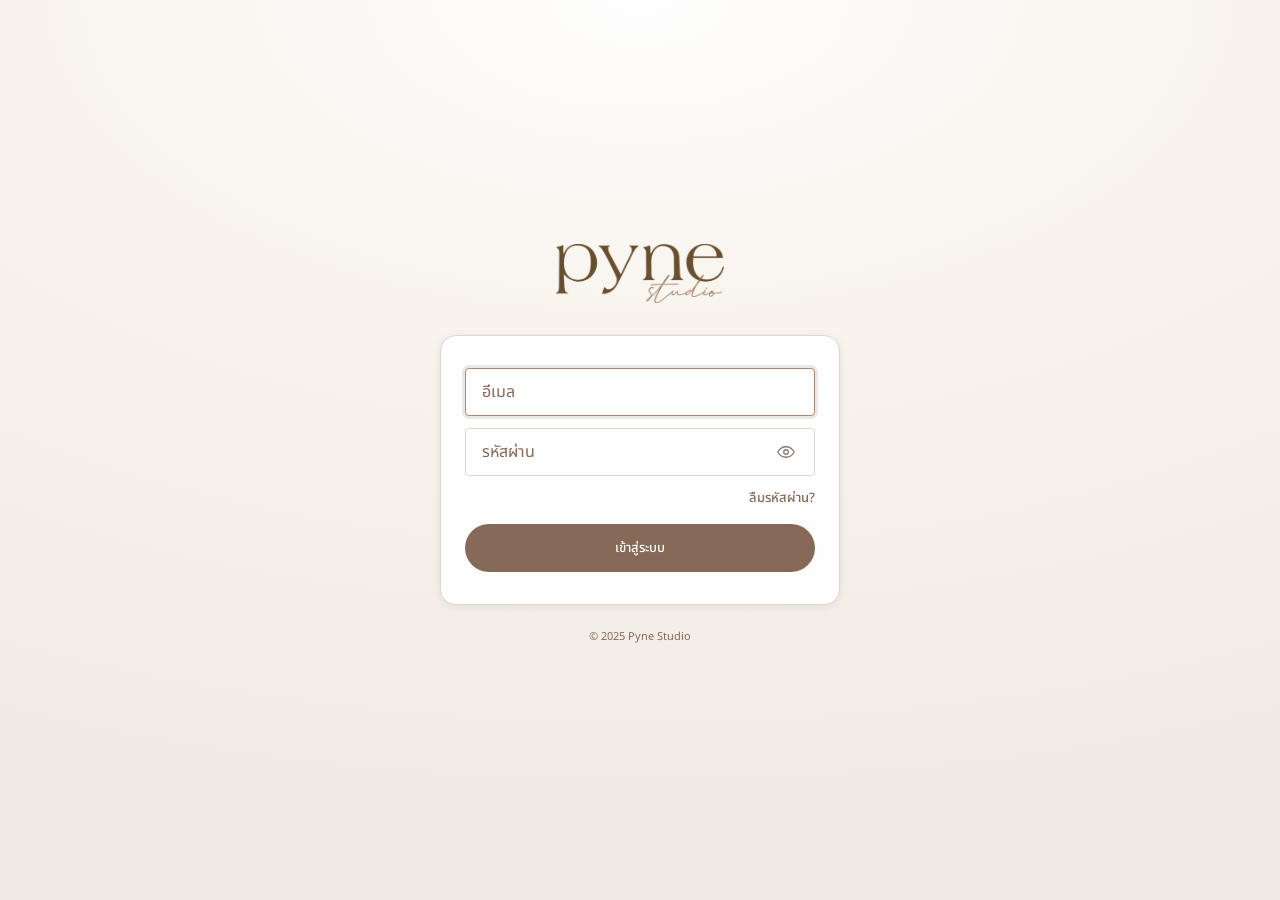
<file: index.html>
<!doctype html>
<html lang="en">
<head>
<meta charset="utf-8">
<meta name="viewport" content="width=device-width, initial-scale=1, maximum-scale=1, viewport-fit=cover">
<title>Pyne Studio CRM</title>
<link rel="preconnect" href="https://fonts.googleapis.com">
<link rel="preconnect" href="https://fonts.gstatic.com" crossorigin>
<link href="https://fonts.googleapis.com/css2?family=Noto+Sans:wght@400;500;600&family=Noto+Sans+Thai:wght@400;500;600&display=swap" rel="stylesheet">
<link rel="stylesheet" href="css/style.css?v=20260808au">
</head>
<body>

<!-- ===================== LOGIN ===================== -->
<div class="login-screen" id="loginScreen">
  <div class="login-inner">
    <div class="login-logo">
      <img src="assets/pyne-logo.png" alt="Pyne Studio">
    </div>
    <form class="login-card" id="loginForm" novalidate>
      <div class="login-field">
        <input type="email" id="loginUsername" class="login-input" placeholder="อีเมล" autocomplete="username" required>
      </div>
      <div class="login-field">
        <input type="password" id="loginPassword" class="login-input" placeholder="รหัสผ่าน" autocomplete="current-password" required>
        <button type="button" class="login-eye" id="loginTogglePw" aria-label="แสดงรหัสผ่าน">
          <svg viewBox="0 0 24 24" fill="none" stroke="currentColor" stroke-width="1.8" stroke-linecap="round" stroke-linejoin="round"><path d="M1 12s4-7 11-7 11 7 11 7-4 7-11 7-11-7-11-7z"/><circle cx="12" cy="12" r="3"/></svg>
        </button>
      </div>
      <div class="login-forgot">
        <button type="button" class="login-forgot-link" id="loginForgot">ลืมรหัสผ่าน?</button>
      </div>
      <p class="login-error" id="loginError" hidden>ใส่อีเมลกับรหัสผ่านก่อนนะ</p>
      <button type="submit" class="login-submit">เข้าสู่ระบบ</button>
    </form>
    <p class="login-copyright">© 2025 Pyne Studio</p>
  </div>
</div>

<!-- ===================== RESET PASSWORD MODAL ===================== -->
<div class="reset-overlay" id="resetOverlay" hidden>
  <form class="reset-card" id="resetForm" novalidate>
    <button type="button" class="reset-close" id="resetClose" aria-label="ปิด">
      <svg viewBox="0 0 24 24" fill="none" stroke="currentColor" stroke-width="2" stroke-linecap="round" stroke-linejoin="round"><line x1="18" y1="6" x2="6" y2="18"/><line x1="6" y1="6" x2="18" y2="18"/></svg>
    </button>
    <h2 class="reset-title">ตั้งรหัสผ่านใหม่</h2>
    <p class="reset-sub">ใส่รหัสผ่านเดิม แล้วตั้งรหัสใหม่</p>

    <div class="login-field">
      <input type="password" id="resetOldPw" class="login-input" placeholder="รหัสผ่านปัจจุบัน" autocomplete="current-password">
      <button type="button" class="login-eye" data-reset-toggle="resetOldPw" aria-label="แสดงรหัสผ่าน">
        <svg viewBox="0 0 24 24" fill="none" stroke="currentColor" stroke-width="1.8" stroke-linecap="round" stroke-linejoin="round"><path d="M1 12s4-7 11-7 11 7 11 7-4 7-11 7-11-7-11-7z"/><circle cx="12" cy="12" r="3"/></svg>
      </button>
    </div>
    <div class="login-field">
      <input type="password" id="resetPw" class="login-input" placeholder="รหัสผ่านใหม่" autocomplete="new-password">
      <button type="button" class="login-eye" data-reset-toggle="resetPw" aria-label="แสดงรหัสผ่าน">
        <svg viewBox="0 0 24 24" fill="none" stroke="currentColor" stroke-width="1.8" stroke-linecap="round" stroke-linejoin="round"><path d="M1 12s4-7 11-7 11 7 11 7-4 7-11 7-11-7-11-7z"/><circle cx="12" cy="12" r="3"/></svg>
      </button>
    </div>
    <div class="login-field">
      <input type="password" id="resetPwConfirm" class="login-input" placeholder="ยืนยันรหัสผ่านใหม่" autocomplete="new-password">
      <button type="button" class="login-eye" data-reset-toggle="resetPwConfirm" aria-label="แสดงรหัสผ่าน">
        <svg viewBox="0 0 24 24" fill="none" stroke="currentColor" stroke-width="1.8" stroke-linecap="round" stroke-linejoin="round"><path d="M1 12s4-7 11-7 11 7 11 7-4 7-11 7-11-7-11-7z"/><circle cx="12" cy="12" r="3"/></svg>
      </button>
    </div>
    <p class="login-error" id="resetError" hidden>รหัสผ่านใหม่ไม่ตรงกัน</p>

    <button type="submit" class="login-submit">บันทึกรหัสใหม่</button>
    <button type="button" class="reset-back" id="resetBack">
      <svg viewBox="0 0 24 24" fill="none" stroke="currentColor" stroke-width="1.8" stroke-linecap="round" stroke-linejoin="round"><line x1="19" y1="12" x2="5" y2="12"/><polyline points="12 19 5 12 12 5"/></svg>
      <span>กลับไปเข้าสู่ระบบ</span>
    </button>
  </form>
</div>

<!-- ===================== APP DIALOG ===================== -->
<div class="app-dialog-overlay" id="appDialogOverlay" hidden>
  <form class="app-dialog" id="appDialog" novalidate>
    <div class="app-dialog-head">
      <h2 class="app-dialog-title" id="appDialogTitle">แจ้งเตือน</h2>
      <button type="button" class="app-dialog-close" id="appDialogClose" aria-label="ปิด">×</button>
    </div>
    <div class="app-dialog-body" id="appDialogBody"></div>
    <label class="app-dialog-field" id="appDialogField" hidden>
      <span class="app-dialog-label" id="appDialogInputLabel"></span>
      <textarea class="input textarea app-dialog-input" id="appDialogInput"></textarea>
    </label>
    <p class="login-error app-dialog-error" id="appDialogError" hidden></p>
    <div class="app-dialog-actions">
      <button type="button" class="btn btn-outline" id="appDialogCancel">ยกเลิก</button>
      <button type="submit" class="btn btn-primary" id="appDialogOk">ตกลง</button>
    </div>
  </form>
</div>

<div class="app-shell">

  <!-- ===================== SIDEBAR (desktop) ===================== -->
  <aside class="sidebar" id="sidebar">
    <div class="sidebar-logo">
      <img src="assets/pyne-logo.png" alt="Pyne Studio" class="logo-img">
    </div>
    <nav class="sidebar-nav">
      <a href="#" class="sidebar-nav-item active" data-nav="home" aria-label="ลูกค้า" title="ลูกค้า">
        <svg class="nav-icon" viewBox="0 0 24 24" fill="none" stroke="currentColor" stroke-width="1.8"><path d="M17 20v-2a4 4 0 0 0-4-4H7a4 4 0 0 0-4 4v2"/><circle cx="10" cy="6" r="4"/><path d="M23 20v-2a4 4 0 0 0-3-3.87"/><path d="M16 3.13a4 4 0 0 1 0 7.75"/></svg>
        <span>ลูกค้า</span>
      </a>
    </nav>
    <div class="sidebar-footer">
      <div class="user-menu" id="userMenu">
        <button class="sidebar-user" id="userMenuTrigger" type="button" aria-haspopup="true" aria-expanded="false">
          <span class="sidebar-user-avatar">P</span>
          <span class="sidebar-user-meta">
            <span class="sidebar-user-name">Pyne Studio</span>
            <span class="sidebar-user-role">Admin</span>
          </span>
          <svg class="sidebar-user-chevron" viewBox="0 0 24 24" fill="none" stroke="currentColor" stroke-width="2" stroke-linecap="round" stroke-linejoin="round"><polyline points="6 9 12 15 18 9"/></svg>
        </button>
        <div class="user-menu-popover" id="userMenuPopover" hidden>
          <button class="user-menu-item" type="button" data-action="reset">
            <svg viewBox="0 0 24 24" fill="none" stroke="currentColor" stroke-width="1.8" stroke-linecap="round" stroke-linejoin="round"><path d="M23 4v6h-6"/><path d="M20.49 15a9 9 0 1 1-2.12-9.36L23 10"/></svg>
            <span>เปลี่ยนรหัสผ่าน</span>
          </button>
          <button class="user-menu-item user-menu-item-danger" type="button" data-action="logout">
            <svg viewBox="0 0 24 24" fill="none" stroke="currentColor" stroke-width="1.8" stroke-linecap="round" stroke-linejoin="round"><path d="M9 21H5a2 2 0 0 1-2-2V5a2 2 0 0 1 2-2h4"/><polyline points="16 17 21 12 16 7"/><line x1="21" y1="12" x2="9" y2="12"/></svg>
            <span>ออกจากระบบ</span>
          </button>
        </div>
      </div>
    </div>
  </aside>

  <div class="main-area">

    <!-- ===================== MOBILE TOPBAR (hamburger dropdown) ===================== -->
    <header class="mobile-topbar">
      <div class="mobile-logo">
        <img src="assets/pyne-logo.png" alt="Pyne Studio" class="logo-img">
      </div>
      <button class="hamburger-btn" id="hamburgerBtn" aria-label="เปิดเมนู" aria-expanded="false">
        <svg viewBox="0 0 24 24" fill="none" stroke="currentColor" stroke-width="2" stroke-linecap="round"><line x1="3" y1="6" x2="21" y2="6"/><line x1="3" y1="12" x2="21" y2="12"/><line x1="3" y1="18" x2="21" y2="18"/></svg>
      </button>
      <nav class="mobile-dropdown" id="mobileDropdown" hidden>
        <div class="mobile-menu-head">
          <span class="mobile-menu-title">Menu</span>
          <button class="mobile-menu-close" id="mobileMenuClose" type="button" aria-label="ปิดเมนู">×</button>
        </div>
        <a href="#" class="mobile-dropdown-item active" data-nav="home">ลูกค้า</a>

        <div class="mobile-menu-account">
          <div class="mobile-account-user">
            <span class="sidebar-user-avatar">P</span>
            <span class="sidebar-user-meta">
              <span class="sidebar-user-name">Pyne Studio</span>
              <span class="sidebar-user-role">Admin</span>
            </span>
          </div>
          <button class="mobile-account-item" type="button" data-account-action="reset">
            <svg viewBox="0 0 24 24" fill="none" stroke="currentColor" stroke-width="1.8" stroke-linecap="round" stroke-linejoin="round"><path d="M23 4v6h-6"/><path d="M20.49 15a9 9 0 1 1-2.12-9.36L23 10"/></svg>
            <span>เปลี่ยนรหัสผ่าน</span>
          </button>
          <button class="mobile-account-item mobile-account-item-danger" type="button" data-account-action="logout">
            <svg viewBox="0 0 24 24" fill="none" stroke="currentColor" stroke-width="1.8" stroke-linecap="round" stroke-linejoin="round"><path d="M9 21H5a2 2 0 0 1-2-2V5a2 2 0 0 1 2-2h4"/><polyline points="16 17 21 12 16 7"/><line x1="21" y1="12" x2="9" y2="12"/></svg>
            <span>ออกจากระบบ</span>
          </button>
        </div>
      </nav>
      <div class="mobile-menu-overlay" id="mobileMenuOverlay" hidden></div>
    </header>

    <div id="app">

      <!-- ===================== 2. HOME / CUSTOMERS ===================== -->
      <section class="screen" id="screen-home">
        <header class="page-header">
          <div>
            <h1 class="page-title">ลูกค้า</h1>
            <p class="page-subtitle">ดูและค้นหาลูกค้า</p>
          </div>
          <button type="button" class="btn btn-outline page-header-back" id="homeSearchBackBtn" hidden>
            <svg viewBox="0 0 24 24" fill="none" stroke="currentColor" stroke-width="1.8" stroke-linecap="round" stroke-linejoin="round" aria-hidden="true"><path d="m15 18-6-6 6-6"/></svg>
            <span>กลับ</span>
          </button>
        </header>

        <div class="customers-page">
          <!-- Step 1: เริ่มบริการ — ลูกค้าใหม่หรือลูกค้าเก่า (ตามสเปก Flow การรับลูกค้า) -->
          <div id="homeStartChoice">
            <p class="choose-lead">เริ่มบริการ — ลูกค้าใหม่ หรือลูกค้าเก่า?</p>
            <div class="service-choices">
              <button class="service-card" id="chooseNewCustomerBtn" type="button">
                <span class="service-card-icon">
                  <svg viewBox="0 0 24 24" fill="none" stroke="currentColor" stroke-width="1.8" stroke-linecap="round" stroke-linejoin="round"><path d="M16 21v-2a4 4 0 0 0-4-4H6a4 4 0 0 0-4 4v2"/><circle cx="9" cy="7" r="4"/><line x1="19" y1="8" x2="19" y2="14"/><line x1="16" y1="11" x2="22" y2="11"/></svg>
                </span>
                <span class="service-card-text">
                  <span class="service-card-title">ลูกค้าใหม่</span>
                  <span class="service-card-sub">เปิดโปรไฟล์ใหม่</span>
                </span>
                <span class="service-card-arrow">›</span>
              </button>
              <button class="service-card" id="chooseOldCustomerBtn" type="button">
                <span class="service-card-icon">
                  <svg viewBox="0 0 24 24" fill="none" stroke="currentColor" stroke-width="1.8" stroke-linecap="round" stroke-linejoin="round"><circle cx="11" cy="11" r="7"/><line x1="21" y1="21" x2="16.65" y2="16.65"/></svg>
                </span>
                <span class="service-card-text">
                  <span class="service-card-title">ลูกค้าเก่า</span>
                  <span class="service-card-sub">ค้นหาจากเบอร์ใน Zerva</span>
                </span>
                <span class="service-card-arrow">›</span>
              </button>
            </div>
          </div>

          <!-- Step 2 (returning customer): search by phone -->
          <div id="homeSearchPanel" hidden>
            <div class="toolbar-row home-search-toolbar">
              <div class="search-bar-wrap">
                <svg class="search-icon" viewBox="0 0 24 24" fill="none" stroke="currentColor" stroke-width="2"><circle cx="11" cy="11" r="7"/><line x1="21" y1="21" x2="16.65" y2="16.65"/></svg>
                <input type="text" id="searchInput" class="input search-input" placeholder="ค้นหาจากเบอร์ เช่น 081...">
              </div>
            </div>

            <div class="customers-summary" id="customersSummary"></div>

            <div class="customers-table-card">
              <div class="table-scroll">
                <table class="customers-table">
                  <thead>
                    <tr>
                      <th>ลูกค้า</th>
                      <th>เบอร์</th>
                      <th>Line</th>
                      <th>ครั้งล่าสุด</th>
                      <th>จำนวนครั้ง</th>
                      <th class="th-actions">เมนู</th>
                    </tr>
                  </thead>
                  <tbody id="customersTableBody"></tbody>
                </table>
              </div>
              <div id="customersEmptyState" class="empty-hint" hidden></div>
            </div>
            <div id="customersCardList" class="customers-card-list" hidden></div>
          </div>
        </div>
      </section>

  <!-- ===================== 3. NEW CUSTOMER — Step 2 (ลูกค้าใหม่) ===================== -->
  <section class="screen" id="screen-newCustomer">
    <header class="topbar">
      <h2 class="topbar-title">ลูกค้าใหม่</h2>
      <div class="topbar-actions">
        <button type="button" class="btn btn-outline topbar-back-btn" id="newCustomerBackBtn">
          <svg viewBox="0 0 24 24" fill="none" stroke="currentColor" stroke-width="1.8" stroke-linecap="round" stroke-linejoin="round" aria-hidden="true"><path d="m15 18-6-6 6-6"/></svg>
          <span>กลับ</span>
        </button>
      </div>
    </header>
    <div class="page-pad" id="newCustomerBody"></div>
  </section>

  <!-- ===================== 4. CUSTOMER PROFILE ===================== -->
  <section class="screen" id="screen-customerProfile">
    <header class="topbar topbar--profile">
      <div class="topbar-profile-inner">
        <h2 class="topbar-title">โปรไฟล์ลูกค้า</h2>
        <div class="cp-topbar-actions">
          <button type="button" class="btn btn-outline cp-back-btn" id="customerProfileBackBtn">
            <svg viewBox="0 0 24 24" fill="none" stroke="currentColor" stroke-width="1.8" stroke-linecap="round" stroke-linejoin="round" aria-hidden="true"><path d="m15 18-6-6 6-6"/></svg>
            <span>กลับ</span>
          </button>
          <button type="button" class="btn btn-primary cp-add-visit" id="addVisitBtn">
            <svg viewBox="0 0 24 24" fill="none" stroke="currentColor" stroke-width="1.8" stroke-linecap="round" stroke-linejoin="round" aria-hidden="true"><path d="M12 5v14M5 12h14"/></svg>
            <span>เพิ่มคิวใหม่</span>
          </button>
        </div>
      </div>
    </header>
    <div class="page-pad cp-page">
      <div class="cp-hero" id="profileCard"></div>
      <div class="cp-stats" id="profileStats" hidden></div>
      <div class="cp-panel" id="skinProfileCard"></div>
      <div class="cp-history-head">
        <h3 class="cp-section-title">ประวัติบริการ</h3>
        <span class="cp-history-count" id="historyCount"></span>
      </div>
      <div id="historyList" class="cp-history-list"></div>
    </div>
  </section>

  <!-- ===================== 4b. VISIT DETAIL (อ่านอย่างเดียว แก้ไขไม่ได้) ===================== -->
  <section class="screen" id="screen-visitDetail">
    <header class="topbar">
      <h2 class="topbar-title">รายละเอียดคิว</h2>
      <div class="topbar-actions">
        <button type="button" class="btn btn-outline visit-export-topbar-btn" id="visitExportPdfBtn" hidden>
          <svg viewBox="0 0 24 24" fill="none" stroke="currentColor" stroke-width="1.8" stroke-linecap="round" stroke-linejoin="round" aria-hidden="true"><path d="M14 2H6a2 2 0 0 0-2 2v16a2 2 0 0 0 2 2h12a2 2 0 0 0 2-2V8z"/><polyline points="14 2 14 8 20 8"/></svg>
          <span>ใบยินยอม PDF</span>
        </button>
        <button type="button" class="btn btn-outline topbar-back-btn" data-back="customerProfile">
          <svg viewBox="0 0 24 24" fill="none" stroke="currentColor" stroke-width="1.8" stroke-linecap="round" stroke-linejoin="round" aria-hidden="true"><path d="m15 18-6-6 6-6"/></svg>
          <span>กลับ</span>
        </button>
      </div>
    </header>
    <div class="page-pad" id="visitDetailBody"></div>
  </section>

  <!-- ===================== 4c. CREATE VISIT — Step 3 (ทุกคิวต้องสร้าง Visit ใหม่ก่อนเปิดฟอร์ม) ===================== -->
  <section class="screen" id="screen-createVisit">
    <header class="topbar">
      <h2 class="topbar-title">เปิดคิวใหม่</h2>
      <div class="topbar-actions">
        <button type="button" class="btn btn-outline topbar-back-btn" id="createVisitBackBtn">
          <svg viewBox="0 0 24 24" fill="none" stroke="currentColor" stroke-width="1.8" stroke-linecap="round" stroke-linejoin="round" aria-hidden="true"><path d="m15 18-6-6 6-6"/></svg>
          <span>กลับ</span>
        </button>
      </div>
    </header>
    <div class="page-pad">
      <div class="box-quiet" id="cvProfileBox"></div>

      <label class="field-label">รหัสจอง Zerva <span class="required-star">*</span></label>
      <input type="text" id="cvZervaId" class="input" placeholder="เช่น ZB100123" autocomplete="off">

      <label class="field-label">วันที่บริการ</label>
      <input type="date" id="cvDate" class="input">

      <label class="field-label">เวลานัด <span class="required-star">*</span></label>
      <div class="time-slot-row" id="cvSlotGroup">
        <button type="button" class="btn btn-outline time-slot-btn" data-time-slot="10:30">10:30</button>
        <button type="button" class="btn btn-outline time-slot-btn" data-time-slot="13:30">13:30</button>
        <button type="button" class="btn btn-outline time-slot-btn" data-time-slot="16:00">16:00</button>
        <button type="button" class="btn btn-outline time-slot-btn" data-time-slot="18:30">18:30</button>
        <button type="button" class="btn btn-outline time-slot-btn" id="cvCustomSlotBtn">กำหนดเอง</button>
      </div>
      <input type="time" id="cvCustomTime" class="input" hidden>

      <button class="btn btn-primary btn-block mt-16" id="cvContinueBtn">ต่อไป</button>
    </div>
  </section>

  <!-- ===================== 5. เลือกฟอร์ม Consultation — Step 4 (glass modal) ===================== -->
  <div class="modal-overlay" id="serviceTypeModal" hidden>
    <div class="glass-modal" role="dialog" aria-modal="true" aria-labelledby="serviceTypeModalTitle">
      <button class="glass-modal-close" id="serviceTypeCloseBtn" type="button" aria-label="ปิด">×</button>
      <h2 class="glass-modal-title" id="serviceTypeModalTitle">เลือกฟอร์ม</h2>
      <p class="glass-modal-sub">เลือกฟอร์มให้ตรงกับเคสลูกค้า</p>
      <div class="service-choices">
        <button class="service-card" id="chooseForm1Btn">
          <span class="service-card-icon">
            <svg viewBox="0 0 24 24" fill="none" stroke="currentColor" stroke-width="1.8" stroke-linecap="round" stroke-linejoin="round"><path d="M12 20h9"/><path d="M16.5 3.5a2.12 2.12 0 0 1 3 3L7 19l-4 1 1-4Z"/></svg>
          </span>
          <span class="service-card-text">
            <span class="service-card-title">ฟอร์ม 1 — สักคิ้วครั้งแรก</span>
            <span class="service-card-sub">ยังไม่มีงานคิ้วเก่าที่กระทบดีไซน์</span>
          </span>
          <span class="service-card-arrow">›</span>
        </button>
        <button class="service-card" id="chooseForm2Btn">
          <span class="service-card-icon">
            <svg viewBox="0 0 24 24" fill="none" stroke="currentColor" stroke-width="1.8" stroke-linecap="round" stroke-linejoin="round"><path d="M12 20h9"/><path d="M16.5 3.5a2.12 2.12 0 0 1 3 3L7 19l-4 1 1-4Z"/></svg>
          </span>
          <span class="service-card-text">
            <span class="service-card-title">ฟอร์ม 2 — ปิดงานเก่า</span>
            <span class="service-card-sub">มีสี/ทรงเก่าที่กระทบดีไซน์ (ไม่ใช่งาน pyne)</span>
          </span>
          <span class="service-card-arrow">›</span>
        </button>
        <button class="service-card" id="chooseForm3Btn">
          <span class="service-card-icon">
            <svg viewBox="0 0 24 24" fill="none" stroke="currentColor" stroke-width="1.8" stroke-linecap="round" stroke-linejoin="round"><path d="m19 11-8-8-8.6 8.6a2 2 0 0 0 0 2.8l5.2 5.2c.8.8 2 .8 2.8 0L19 11Z"/><path d="m5 2 5 5"/><path d="M2 13h15"/><path d="M22 20a2 2 0 1 1-4 0c0-1.6 1.7-2.4 2-4 .3 1.6 2 2.4 2 4Z"/></svg>
          </span>
          <span class="service-card-text">
            <span class="service-card-title">ฟอร์ม 3 — เติมสี</span>
            <span class="service-card-sub">ลูกค้าเก่า pyne มาเติมสี/ตามนัด</span>
          </span>
          <span class="service-card-arrow">›</span>
        </button>
      </div>
    </div>
  </div>

  <!-- ===================== 6. FORM 1 — สักคิ้วครั้งแรก ===================== -->
  <section class="screen screen--form" id="screen-form1">
    <header class="topbar">
      <h2 class="topbar-title">ฟอร์ม 1 — สักคิ้วครั้งแรก</h2>
      <div class="topbar-actions">
        <button type="button" class="cancel-link" id="form1CancelBtn">
          <svg viewBox="0 0 24 24" fill="none" stroke="currentColor" stroke-width="2" stroke-linecap="round"><circle cx="12" cy="12" r="9"/><path d="m15 9-6 6M9 9l6 6"/></svg>
          ยกเลิก
        </button>
        <button type="button" class="draft-save-btn" id="form1DraftBtn"><svg viewBox="0 0 24 24" fill="none" stroke="currentColor" stroke-width="1.8" stroke-linecap="round" stroke-linejoin="round" aria-hidden="true"><path d="M19 21H5a2 2 0 0 1-2-2V5a2 2 0 0 1 2-2h11l5 5v11a2 2 0 0 1-2 2z"/><polyline points="17 21 17 13 7 13 7 21"/><polyline points="7 3 7 8 15 8"/></svg><span>บันทึกร่าง</span></button>
      </div>
    </header>
    <div class="form-chrome" id="form1Chrome"></div>
    <div class="page-pad" id="form1Body"></div>
    <footer class="footer-actions footer-actions--wizard">
      <div class="footer-wizard-meta" id="form1StepMeta">ขั้นที่ 1 จาก 5</div>
      <div class="footer-wizard-btns">
        <button class="btn btn-outline" id="form1PrevBtn" type="button" hidden><svg viewBox="0 0 24 24" fill="none" stroke="currentColor" stroke-width="1.8" stroke-linecap="round" stroke-linejoin="round" aria-hidden="true"><path d="m15 18-6-6 6-6"/></svg><span>กลับ</span></button>
        <button class="btn btn-primary" id="form1NextBtn" type="button"><svg viewBox="0 0 24 24" fill="none" stroke="currentColor" stroke-width="1.8" stroke-linecap="round" stroke-linejoin="round" aria-hidden="true"><path d="m9 18 6-6-6-6"/></svg><span>ถัดไป</span></button>
      </div>
    </footer>
  </section>

  <!-- ===================== 7. FORM 2 ===================== -->
  <section class="screen screen--form" id="screen-form2">
    <header class="topbar">
      <h2 class="topbar-title">ฟอร์ม 2 — ปิดงานเก่า</h2>
      <div class="topbar-actions">
        <button type="button" class="cancel-link" id="form2CancelBtn">
          <svg viewBox="0 0 24 24" fill="none" stroke="currentColor" stroke-width="2" stroke-linecap="round"><circle cx="12" cy="12" r="9"/><path d="m15 9-6 6M9 9l6 6"/></svg>
          ยกเลิก
        </button>
        <button type="button" class="draft-save-btn" id="form2DraftBtn"><svg viewBox="0 0 24 24" fill="none" stroke="currentColor" stroke-width="1.8" stroke-linecap="round" stroke-linejoin="round" aria-hidden="true"><path d="M19 21H5a2 2 0 0 1-2-2V5a2 2 0 0 1 2-2h11l5 5v11a2 2 0 0 1-2 2z"/><polyline points="17 21 17 13 7 13 7 21"/><polyline points="7 3 7 8 15 8"/></svg><span>บันทึกร่าง</span></button>
      </div>
    </header>
    <div class="form-chrome" id="form2Chrome"></div>
    <div class="page-pad" id="form2Body"></div>
    <footer class="footer-actions footer-actions--wizard">
      <div class="footer-wizard-meta" id="form2StepMeta">ขั้นที่ 1 จาก 5</div>
      <div class="footer-wizard-btns">
        <button class="btn btn-outline" id="form2PrevBtn" type="button" hidden><svg viewBox="0 0 24 24" fill="none" stroke="currentColor" stroke-width="1.8" stroke-linecap="round" stroke-linejoin="round" aria-hidden="true"><path d="m15 18-6-6 6-6"/></svg><span>กลับ</span></button>
        <button class="btn btn-primary" id="form2NextBtn" type="button"><svg viewBox="0 0 24 24" fill="none" stroke="currentColor" stroke-width="1.8" stroke-linecap="round" stroke-linejoin="round" aria-hidden="true"><path d="m9 18 6-6-6-6"/></svg><span>ถัดไป</span></button>
      </div>
    </footer>
  </section>

  <!-- ===================== 8. FORM 3 ===================== -->
  <section class="screen screen--form" id="screen-formTouchup">
    <header class="topbar">
      <h2 class="topbar-title">ฟอร์ม 3 — เติมสี</h2>
      <div class="topbar-actions">
        <button type="button" class="cancel-link" id="touchupCancelBtn">
          <svg viewBox="0 0 24 24" fill="none" stroke="currentColor" stroke-width="2" stroke-linecap="round"><circle cx="12" cy="12" r="9"/><path d="m15 9-6 6M9 9l6 6"/></svg>
          ยกเลิก
        </button>
        <button type="button" class="draft-save-btn" id="touchupDraftBtn"><svg viewBox="0 0 24 24" fill="none" stroke="currentColor" stroke-width="1.8" stroke-linecap="round" stroke-linejoin="round" aria-hidden="true"><path d="M19 21H5a2 2 0 0 1-2-2V5a2 2 0 0 1 2-2h11l5 5v11a2 2 0 0 1-2 2z"/><polyline points="17 21 17 13 7 13 7 21"/><polyline points="7 3 7 8 15 8"/></svg><span>บันทึกร่าง</span></button>
      </div>
    </header>
    <div class="form-chrome" id="touchupChrome"></div>
    <div class="page-pad" id="touchupBody"></div>
    <footer class="footer-actions footer-actions--wizard">
      <div class="footer-wizard-meta" id="touchupStepMeta">ขั้นที่ 1 จาก 5</div>
      <div class="footer-wizard-btns">
        <button class="btn btn-outline" id="touchupPrevBtn" type="button" hidden><svg viewBox="0 0 24 24" fill="none" stroke="currentColor" stroke-width="1.8" stroke-linecap="round" stroke-linejoin="round" aria-hidden="true"><path d="m15 18-6-6 6-6"/></svg><span>กลับ</span></button>
        <button class="btn btn-primary" id="tuNextBtn" type="button"><svg viewBox="0 0 24 24" fill="none" stroke="currentColor" stroke-width="1.8" stroke-linecap="round" stroke-linejoin="round" aria-hidden="true"><path d="m9 18 6-6-6-6"/></svg><span>ถัดไป</span></button>
      </div>
    </footer>
  </section>

  <!-- ===================== 9. POST-SERVICE NOTES ===================== -->
  <section class="screen screen--form" id="screen-techFields">
    <header class="topbar">
      <h2 class="topbar-title" id="techTitle">โน้ตหลังทำ</h2>
      <div class="topbar-actions">
        <button type="button" class="btn btn-outline topbar-back-btn" id="techBackBtn">
          <svg viewBox="0 0 24 24" fill="none" stroke="currentColor" stroke-width="1.8" stroke-linecap="round" stroke-linejoin="round" aria-hidden="true"><path d="m15 18-6-6 6-6"/></svg>
          <span>กลับ</span>
        </button>
        <button type="button" class="cancel-link" id="techCancelBtn">
          <svg viewBox="0 0 24 24" fill="none" stroke="currentColor" stroke-width="2" stroke-linecap="round"><circle cx="12" cy="12" r="9"/><path d="m15 9-6 6M9 9l6 6"/></svg>
          ยกเลิก
        </button>
        <button type="button" class="draft-save-btn" id="tuSaveDraftBtn"><svg viewBox="0 0 24 24" fill="none" stroke="currentColor" stroke-width="1.8" stroke-linecap="round" stroke-linejoin="round" aria-hidden="true"><path d="M19 21H5a2 2 0 0 1-2-2V5a2 2 0 0 1 2-2h11l5 5v11a2 2 0 0 1-2 2z"/><polyline points="17 21 17 13 7 13 7 21"/><polyline points="7 3 7 8 15 8"/></svg><span>บันทึกร่าง</span></button>
      </div>
    </header>
    <div class="form-chrome" id="techChrome"></div>
    <div class="page-pad" id="techBody"></div>
    <footer class="footer-actions">
      <button class="btn btn-primary btn-block" id="tuSaveCloseBtn" type="button"><svg viewBox="0 0 24 24" fill="none" stroke="currentColor" stroke-width="1.8" stroke-linecap="round" stroke-linejoin="round" aria-hidden="true"><path d="m5 13 4 4L19 7"/></svg><span>บันทึกและปิดคิว</span></button>
    </footer>
  </section>

  <!-- ===================== 9. CONFIRMATION ===================== -->
  <section class="screen" id="screen-confirmation">
    <div class="confirm-wrap">
      <div class="confirm-check">✓</div>
      <h2>บันทึกสำเร็จ</h2>
      <p class="muted" id="confirmSummary"></p>
      <button class="btn btn-outline btn-block" id="exportPdfBtn"><svg viewBox="0 0 24 24" fill="none" stroke="currentColor" stroke-width="1.8" stroke-linecap="round" stroke-linejoin="round" aria-hidden="true"><path d="M14 2H6a2 2 0 0 0-2 2v16a2 2 0 0 0 2 2h12a2 2 0 0 0 2-2V8z"/><polyline points="14 2 14 8 20 8"/></svg><span>ส่งออกใบยินยอม (PDF)</span></button>
      <button class="btn btn-primary btn-block mt-12" id="backHomeBtn"><svg viewBox="0 0 24 24" fill="none" stroke="currentColor" stroke-width="1.8" stroke-linecap="round" stroke-linejoin="round" aria-hidden="true"><path d="m3 11 9-8 9 8"/><path d="M5 10v10h14V10"/></svg><span>กลับหน้าแรก</span></button>
    </div>
  </section>

    </div>
  </div>
</div>

<!-- ===================== HISTORY REFERENCE SHEET (read-only, stays on form) ===================== -->
<div class="history-sheet-overlay" id="historySheetOverlay" hidden>
  <div class="history-sheet" role="dialog" aria-modal="true" aria-labelledby="historySheetTitle">
    <div class="history-sheet-head">
      <h2 class="history-sheet-title" id="historySheetTitle">ข้อมูลเก่า</h2>
      <button type="button" class="app-dialog-close" id="historySheetClose" aria-label="ปิด">×</button>
    </div>
    <div class="history-sheet-body" id="historySheetBody"></div>
  </div>
</div>

<!-- ===================== DEV-ONLY: บังคับ reset กลับไปใช้ seed data เริ่มต้นของ mockData.js =====================
     เปิด index.html?seedDemo=1 แล้วรีเฟรชได้เลย ไม่ต้องเปิด console — ไฟล์นี้อยู่แค่ index.html ฝั่ง local
     ไม่ถูก compile เข้า gas/ ทางไหนเลย ไม่กระทบ production
     (ข้อมูลตัวอย่างจริงอยู่ใน js/data/mockData.js เพื่อให้ schema ตรงกับแอปเสมอ ไม่ต้องดูแลซ้ำสองที่)
     ===================================================================================================== -->
<script>
(function () {
  if (new URLSearchParams(location.search).get("seedDemo") !== "1") return;
  localStorage.removeItem("pyneCrmMockDB_v1");
})();
</script>


<script>
// If ES modules fail/hang, reveal login instead of staying on logo forever
window.setTimeout(function () {
  var screen = document.getElementById("loginScreen");
  var form = document.getElementById("loginForm");
  if (!screen || screen.hidden) return;
  if (form && form.hidden) form.hidden = false;
}, 2000);
</script>

<script type="module" src="js/main.js?v=20260808au"></script>
</body>
</html>
</file>
<file: css/style.css>
/* =====================================================================
   DESIGN TOKENS — PYNE CRM DEV STYLE GUIDE
   Typography override (product decision): Noto Sans + Noto Sans Thai
   (loopless / ไม่มีหัว) for consistent EN/TH across OS.
   Fonts loaded via <link> in index.html / gas/Index.html (weights 400–600).
   ===================================================================== */

:root {
  /* ---- Color — core ---- */
  --ivory: #F8F3EC;
  --paper-sand: #F0ECE4;
  --white: #FEFEFE;
  --greige: #E8E3DB;
  --soft-bronze: #BD9C8A;
  --pyne-gold: #A58672;
  --deep-bronze: #866957;
  --espresso: #5E4737;
  --espresso-ink: #261F1C;
  --soft-charcoal: #3A322D;
  --muted-taupe: #8A7D70;
  --hairline: #DFD8CE;

  /* ---- Color — semantic ---- */
  --success-bg: #EAEFE6; --success-text: #5F7052;
  --warning-bg: #FBF0E4; --warning-text: #96591F;
  --error-bg:   #FDECEA; --error-text:   #C4302A;
  --info-bg:    #EAF0F5; --info-text:    #4A6884;
  --row-selected: #F3E9E1;

  /* ---- Role aliases ---- */
  --bg-page: var(--ivory);
  --bg-alt: var(--paper-sand);
  --bg-white: var(--white);
  --border: var(--hairline);
  --ink: var(--espresso-ink);
  --heading: var(--soft-charcoal);
  /* Deep Bronze คือสีเดียวใน guide ที่ตาราง Contrast รับรองว่าใช้เป็น text ได้ (4.6:1) นอกจาก Ink
     กับ Error-text — Muted Taupe เป็น "icons, badges & dividers only, never text under 18px" */
  --text-secondary: var(--deep-bronze);
  --disabled-bg: var(--greige);
  /* ปุ่ม disabled ให้คง Taupe ตาม Component States ที่ระบุไว้ตรงๆ ว่า "bg Greige / text Taupe" */
  --disabled-text: var(--muted-taupe);
  --destructive: var(--error-text);

  /* ---- Type scale (never weight > 600) ---- */
  --fs-display: 28px; --lh-display: 34px; --fw-display: 500;
  --fs-h1: 22px; --lh-h1: 28px; --fw-h1: 600;
  --fs-h2: 16px; --lh-h2: 22px; --fw-h2: 600;
  --fs-h3: 13px; --lh-h3: 18px; --fw-h3: 500;
  --fs-body: 13px; --lh-body: 20px; --fw-body: 400;
  --fs-body-sm: 12px; --lh-body-sm: 18px; --fw-body-sm: 400;
  --fs-caption: 11px; --lh-caption: 16px; --fw-caption: 400;
  --fs-label: 11px; --lh-label: 14px; --fw-label: 500; --tr-label: .06em;
  --fs-button: 13px; --lh-button: 16px; --fw-button: 500;

  /* ---- Spacing (4px base) ---- */
  --sp-4: 4px; --sp-8: 8px; --sp-12: 12px; --sp-16: 16px;
  --sp-24: 24px; --sp-32: 32px; --sp-48: 48px; --sp-64: 64px;

  /* ---- Radius & elevation ---- */
  --radius-sm: 4px;
  --radius-md: 8px;
  --radius-lg: 16px;
  --radius-pill: 999px;
  --shadow: 0 2px 8px rgba(38, 31, 28, .08);
  --focus-ring: 0 0 0 3px rgba(165, 134, 114, .18);
  --overlay: rgba(38, 31, 28, .36);
  --overlay-soft: rgba(38, 31, 28, .30);

  /* ---- Font — Noto Sans Thai (ไม่มีหัว) + Noto Sans ---- */
  --font-ui: "Noto Sans Thai", "Noto Sans", sans-serif;

  --sidebar-w: 250px;
  --mobile-topbar-h: 72px;
  /* ระยะขอบจอมือถือ/iPad — ใช้ค่าเดียวทั้ง header + เนื้อหา */
  --shell-pad-x: 24px;
  --shell-pad-y: 16px;
}

* { box-sizing: border-box; -webkit-tap-highlight-color: transparent; }

html, body {
  margin: 0; padding: 0; height: 100%; width: 100%;
  font-family: var(--font-ui);
  background: var(--bg-page);
  color: var(--ink);
  font-size: var(--fs-body);
  line-height: var(--lh-body);
  font-weight: var(--fw-body);
  -webkit-font-smoothing: antialiased;
  overflow-x: hidden;
}

button, input, select, textarea {
  font-family: inherit;
}

/* เบราว์เซอร์ตั้ง <b>/<strong> เป็น 700 มาให้ — style guide จำกัด weight ไว้ที่ 400–600 เท่านั้น */
b, strong { font-weight: 600; }

/* ---- Spacing / layout helpers (prefer classes over inline styles) ---- */
.mt-4  { margin-top: var(--sp-4)  !important; }
.mt-8  { margin-top: var(--sp-8)  !important; }
.mt-12 { margin-top: var(--sp-12) !important; }
.mt-16 { margin-top: var(--sp-16) !important; }
.ml-8  { margin-left: var(--sp-8) !important; }
.text-center { text-align: center; }
.row-actions { display: flex; gap: var(--sp-12); margin-top: var(--sp-12); }
.row-actions .btn { flex: 1; }
.icon-btn--flush { padding-left: 0; }
.draft-badge--inline { margin: 0 0 0 var(--sp-8); }

/* ---- Typography utilities (scale from style guide) ---- */
.type-display { font-size: var(--fs-display); line-height: var(--lh-display); font-weight: var(--fw-display); color: var(--heading); }
.type-h1 { font-size: var(--fs-h1); line-height: var(--lh-h1); font-weight: var(--fw-h1); color: var(--heading); }
.type-h2 { font-size: var(--fs-h2); line-height: var(--lh-h2); font-weight: var(--fw-h2); color: var(--heading); }
.type-h3 { font-size: var(--fs-h3); line-height: var(--lh-h3); font-weight: var(--fw-h3); color: var(--heading); }
.type-body { font-size: var(--fs-body); line-height: var(--lh-body); font-weight: var(--fw-body); color: var(--ink); }
.type-body-sm { font-size: var(--fs-body-sm); line-height: var(--lh-body-sm); font-weight: var(--fw-body-sm); color: var(--ink); }
.type-caption { font-size: var(--fs-caption); line-height: var(--lh-caption); font-weight: var(--fw-caption); color: var(--text-secondary); }
.type-label {
  font-size: var(--fs-label); line-height: var(--lh-label); font-weight: var(--fw-label);
  letter-spacing: var(--tr-label); text-transform: uppercase; color: var(--deep-bronze);
}

#app { min-height: 100%; width: 100%; background: var(--bg-page); position: relative; }

/* จอกว้าง (แท็บเล็ตแนวนอน/เดสก์ท็อป): ใช้ความกว้างอ่านสบาย — ไม่บีบเหลือ 640px */
@media (min-width: 1024px) {
  .topbar { top: 0; padding-left: var(--sp-32); padding-right: var(--sp-32); }
  .page-pad { max-width: min(880px, 100%); margin: 0 auto; width: 100%; }
  .page-pad.center-col { max-width: 520px; }
}

/* จอแคบ: topbar ของหน้าย่อยต้องอยู่ใต้ mobile topbar ที่ sticky ค้างอยู่บนสุดแล้ว ไม่งั้นซ้อนทับกัน */
@media (max-width: 1023px) {
  .topbar { top: var(--mobile-topbar-h); }
}

.screen { display: none; min-height: 100vh; flex-direction: column; }
.screen.active { display: flex; }

/* ===================== App shell: sidebar (desktop) + mobile topbar/hamburger ===================== */
.app-shell { display: flex; width: 100%; min-width: 0; min-height: 100dvh; background: var(--bg-page); }

/* โลโก้ข้อความ (fallback ถ้าไม่มีรูป) — ใช้ Noto ตาม UI type scale */
.logo-pyne {
  font-family: inherit;
  font-style: normal; font-weight: 600; font-size: 26px; color: var(--espresso);
  display: block; line-height: 1;
}
.logo-studio {
  font-family: inherit;
  font-size: 16px; font-weight: 500; color: var(--deep-bronze);
  display: block; margin-top: var(--sp-4); margin-left: var(--sp-4);
}
.logo-img { display: block; width: 100%; height: auto; object-fit: contain; }

.sidebar {
  width: var(--sidebar-w); flex: 0 0 var(--sidebar-w);
  background: var(--bg-white); border-right: 1px solid var(--border);
  display: flex; flex-direction: column; padding: var(--sp-24) var(--sp-16);
  position: sticky; top: 0; height: 100vh;
}
.sidebar-logo {
  margin: calc(var(--sp-4) * -1) calc(var(--sp-16) * -1) var(--sp-16); padding: var(--sp-16) var(--sp-12);
  text-align: center;
}
.sidebar-logo .logo-pyne { font-size: 54px; line-height: .85; }
.sidebar-logo .logo-studio {
  font-size: 24px; display: block; margin: -8px 0 0 auto; width: fit-content;
  margin-right: 14%;
}
.sidebar-logo .logo-img { max-width: 150px; margin: 0 auto; }
.sidebar-nav { display: flex; flex-direction: column; gap: var(--sp-4); flex: 1; }
.sidebar-nav-item {
  display: flex; align-items: center; gap: var(--sp-12); padding: var(--sp-12) var(--sp-16);
  border-radius: var(--radius-md); color: var(--ink); text-decoration: none;
  min-height: 48px; font-size: var(--fs-body); font-weight: 600;
  transition: background .15s, color .15s, transform .15s;
}
.sidebar-nav-item:hover { background: var(--bg-alt); transform: translateX(2px); }
.sidebar-nav-item.active { background: var(--deep-bronze); color: var(--white); }
.sidebar-nav-item .nav-icon { width: 19px; height: 19px; flex-shrink: 0; }
.sidebar-footer { border-top: 1px solid var(--border); padding-top: var(--sp-12); margin-top: var(--sp-12); }
.sidebar-copyright { font-size: var(--fs-caption); line-height: var(--lh-caption); color: var(--text-secondary); padding: var(--sp-8) var(--sp-16) 0; }
.user-menu { position: relative; }
.sidebar-user {
  display: flex; align-items: center; gap: var(--sp-8); padding: var(--sp-8); width: 100%;
  border: none; background: transparent; text-align: left; font: inherit;
  border-radius: var(--radius-md); cursor: pointer; transition: background .15s;
}
.sidebar-user:hover { background: var(--bg-alt); }
.user-menu.is-open .sidebar-user { background: var(--bg-alt); }
.user-menu.is-open .sidebar-user-chevron { transform: rotate(180deg); }
.sidebar-user-chevron { transition: transform .18s ease; }

.user-menu-popover {
  position: absolute; left: 0; right: 0; bottom: calc(100% + var(--sp-8));
  background: var(--bg-white); border: 1px solid var(--border);
  border-radius: var(--radius-lg); box-shadow: var(--shadow);
  padding: var(--sp-8); z-index: 60;
  transform-origin: bottom center; animation: userMenuIn .16s ease;
}
@keyframes userMenuIn {
  from { opacity: 0; transform: translateY(6px) scale(.98); }
  to   { opacity: 1; transform: translateY(0) scale(1); }
}
.user-menu-item {
  display: flex; align-items: center; gap: var(--sp-8); width: 100%;
  padding: var(--sp-8) var(--sp-12); border: none; background: transparent; cursor: pointer;
  border-radius: var(--radius-md); font: inherit; font-size: var(--fs-body-sm); line-height: var(--lh-body-sm); color: var(--ink);
  text-align: left; transition: background .12s;
}
.user-menu-item:hover { background: var(--bg-alt); }
.user-menu-item svg { width: 17px; height: 17px; flex: 0 0 auto; color: var(--muted-taupe); }
.user-menu-item-danger { color: var(--error-text); }
.user-menu-item-danger svg { color: var(--error-text); }
.user-menu-item-danger:hover { background: var(--error-bg); }
.sidebar-user-avatar {
  flex: 0 0 36px; width: 36px; height: 36px; border-radius: 50%;
  display: flex; align-items: center; justify-content: center;
  background: var(--deep-bronze); color: var(--white); font-weight: 600; font-size: var(--fs-h3);
}
.sidebar-user-meta { flex: 1; min-width: 0; display: flex; flex-direction: column; line-height: 1.25; }
.sidebar-user-name { font-size: var(--fs-body-sm); font-weight: 600; color: var(--ink); white-space: nowrap; overflow: hidden; text-overflow: ellipsis; }
.sidebar-user-role { font-size: var(--fs-caption); line-height: var(--lh-caption); color: var(--text-secondary); }
.sidebar-user-chevron { width: 16px; height: 16px; color: var(--muted-taupe); flex: 0 0 auto; }

.main-area { flex: 1 1 auto; min-width: 0; width: 0; display: flex; flex-direction: column; }

.mobile-topbar {
  display: none; align-items: center; justify-content: space-between; gap: var(--sp-16);
  min-height: var(--mobile-topbar-h);
  height: auto;
  padding: var(--shell-pad-y) var(--shell-pad-x);
  padding-left: max(var(--shell-pad-x), env(safe-area-inset-left, 0px));
  padding-right: max(var(--shell-pad-x), env(safe-area-inset-right, 0px));
  padding-top: max(var(--shell-pad-y), env(safe-area-inset-top, 0px));
  background: var(--bg-white);
  border-bottom: 1px solid var(--border); box-shadow: var(--shadow); position: sticky; top: 0; z-index: 50;
  box-sizing: border-box;
}
.mobile-logo {
  display: flex; align-items: center; gap: var(--sp-8); min-width: 0;
  padding: 0; margin: 0; line-height: 0;
}
.mobile-logo .logo-pyne { font-size: 21px; }
.mobile-logo .logo-studio { font-size: 14px; }
.mobile-logo .logo-img {
  width: auto; height: 34px; display: block;
  object-fit: contain; object-position: left center;
}
.hamburger-btn {
  flex: 0 0 auto;
  width: 44px; height: 44px;
  background: var(--bg-alt); border: 1px solid var(--border); border-radius: 12px; color: var(--deep-bronze);
  padding: 0; margin: 0;
  cursor: pointer; display: flex; align-items: center; justify-content: center;
}
.hamburger-btn svg { width: 22px; height: 22px; }
.mobile-dropdown {
  position: fixed; inset: 0 0 0 auto; z-index: 101; margin: 0; width: min(360px, 88vw);
  background: var(--bg-white); border-left: 1px solid var(--border); border-radius: var(--radius-lg) 0 0 var(--radius-lg);
  box-shadow: var(--shadow); padding: max(var(--sp-24), env(safe-area-inset-top)) var(--sp-16) var(--sp-24);
  display: flex; flex-direction: column; gap: var(--sp-8); transform: translateX(100%);
  transition: transform .22s ease-out;
}
.mobile-dropdown[hidden] { display: none; }
.mobile-dropdown.is-open { transform: translateX(0); }
.mobile-menu-head { display: flex; align-items: center; justify-content: space-between; margin-bottom: var(--sp-12); }
.mobile-menu-title { color: var(--ink); font-size: var(--fs-h1); line-height: var(--lh-h1); font-weight: var(--fw-h1); }
.mobile-menu-close {
  width: 44px; height: 44px; border: 1px solid var(--border); border-radius: var(--radius-md);
  background: var(--bg-alt); color: var(--deep-bronze); cursor: pointer; font-size: 30px; line-height: 1;
}
.mobile-dropdown-item {
  display: block; min-height: 52px; padding: var(--sp-16); border-radius: var(--radius-md); color: var(--ink);
  text-decoration: none; font-size: var(--fs-h2); line-height: var(--lh-h2); font-weight: 600;
}
.mobile-dropdown-item.active { background: var(--deep-bronze); color: var(--white); }
.mobile-dropdown-item:not(.active):hover { background: var(--bg-alt); }
/* กล่องโปรไฟล์ท้ายเมนูมือถือ (Reset password / Log out) */
.mobile-menu-account {
  margin-top: auto; padding-top: var(--sp-16); border-top: 1px solid var(--border);
  display: flex; flex-direction: column; gap: var(--sp-8);
}
.mobile-account-user {
  display: flex; align-items: center; gap: var(--sp-12); padding: var(--sp-8) var(--sp-4) var(--sp-12);
}
.mobile-account-user .sidebar-user-avatar { flex: 0 0 42px; width: 42px; height: 42px; font-size: var(--fs-h2); }
.mobile-account-user .sidebar-user-name { font-size: var(--fs-h3); }
.mobile-account-user .sidebar-user-role { font-size: var(--fs-caption); }
.mobile-account-item {
  display: flex; align-items: center; gap: var(--sp-12); width: 100%;
  min-height: 50px; padding: var(--sp-12) var(--sp-16); border: none; background: transparent;
  border-radius: var(--radius-md); cursor: pointer; font: inherit; font-size: var(--fs-h3); font-weight: 600;
  color: var(--ink); text-align: left;
}
.mobile-account-item:hover { background: var(--bg-alt); }
.mobile-account-item svg { width: 19px; height: 19px; flex: 0 0 auto; color: var(--muted-taupe); }
.mobile-account-item-danger { color: var(--error-text); }
.mobile-account-item-danger svg { color: var(--error-text); }
.mobile-account-item-danger:hover { background: var(--error-bg); }

.mobile-menu-overlay {
  position: fixed; inset: 0; z-index: 100; background: var(--overlay);
  opacity: 0; transition: opacity .22s ease-out;
}
.mobile-menu-overlay[hidden] { display: none; }
.mobile-menu-overlay.is-visible { opacity: 1; }

/* iPad portrait and phones share a familiar, touch-friendly top navigation. */
@media (max-width: 1023px) {
  .sidebar { display: none; }
  .mobile-topbar { display: flex; }
}

/* แท็บเล็ต: ขอบรอบ header / หน้าลูกค้า เท่ากันทุกด้าน */
@media (min-width: 720px) and (max-width: 1023px) {
  :root {
    --mobile-topbar-h: 84px;
    --shell-pad-x: 32px;
    --shell-pad-y: 20px;
  }
  .mobile-logo .logo-img { height: 40px; }
  .hamburger-btn { width: 48px; height: 48px; border-radius: 14px; }
  .hamburger-btn svg { width: 24px; height: 24px; }
  .page-header {
    padding: var(--shell-pad-y) var(--shell-pad-x) var(--sp-16);
  }
  .customers-page {
    padding: var(--sp-16) var(--shell-pad-x) var(--sp-64);
  }
}

.page-pad { padding: var(--sp-16) var(--shell-pad-x) 100px; flex: 1; }
.center-col { display: flex; flex-direction: column; justify-content: center; gap: var(--sp-16); min-height: 60vh; }

/* Topbar — title ซ้าย, actions/Back ขวา (มาตรฐานทุกหน้า) */
.topbar {
  display: flex; flex-direction: row; align-items: center; justify-content: space-between; gap: var(--sp-12);
  padding: var(--sp-12) var(--shell-pad-x); background: var(--bg-white); color: var(--ink);
  position: sticky; top: 0; z-index: 10;
  border-bottom: 1px solid var(--border); box-shadow: var(--shadow);
}
.topbar-title {
  flex: 1 1 auto; min-width: 0;
  font-size: var(--fs-h1); line-height: var(--lh-h1); font-weight: var(--fw-h1); color: var(--heading); margin: 0;
}
/* Header Back — ขนาดเดียวกับ Cancel / Save draft */
.btn.topbar-back-btn,
.btn.page-header-back,
.btn.cp-back-btn,
.btn.visit-export-topbar-btn {
  flex: 0 0 auto;
  display: inline-flex;
  align-items: center;
  justify-content: center;
  gap: 8px;
  min-height: 36px;
  height: 36px;
  padding: 8px 16px;
  font-size: var(--fs-caption);
  line-height: 1.2;
  font-weight: 600;
  white-space: nowrap;
  border-radius: var(--radius-pill);
  border: 1.5px solid var(--pyne-gold);
  background: transparent;
  color: var(--deep-bronze);
  box-sizing: border-box;
  transform: none;
}
.btn.topbar-back-btn:hover:not(:disabled),
.btn.page-header-back:hover:not(:disabled),
.btn.cp-back-btn:hover:not(:disabled),
.btn.visit-export-topbar-btn:hover:not(:disabled) {
  background: var(--bg-alt);
  transform: none;
}
.btn.topbar-back-btn svg,
.btn.page-header-back svg,
.btn.cp-back-btn svg,
.btn.visit-export-topbar-btn svg {
  width: 15px;
  height: 15px;
  flex: 0 0 auto;
  display: block;
}
.btn.topbar-back-btn > span,
.btn.page-header-back > span,
.btn.cp-back-btn > span,
.btn.visit-export-topbar-btn > span { line-height: 1.2; }
.back-link {
  display: inline-flex; align-items: center; gap: var(--sp-4);
  background: none; border: none; color: var(--deep-bronze);
  font-size: var(--fs-button); line-height: var(--lh-button); font-weight: var(--fw-button); font-family: inherit;
  padding: var(--sp-8) var(--sp-8) var(--sp-8) var(--sp-4); margin-left: calc(var(--sp-8) * -1); border-radius: var(--radius-md);
  cursor: pointer; transition: background .15s, color .15s;
}
.back-link:hover { background: var(--bg-alt); color: var(--espresso); }
/* alias เผื่อยังมี markup เก่าใช้ .icon-btn อยู่ */
.icon-btn {
  background: none; border: none; color: var(--deep-bronze);
  font-size: var(--fs-button); line-height: var(--lh-button); font-weight: var(--fw-button);
  padding: var(--sp-8) var(--sp-12); cursor: pointer; font-family: inherit;
}
.step-indicator { font-size: var(--fs-body-sm); line-height: var(--lh-body-sm); color: var(--deep-bronze); }

.muted { color: var(--text-secondary); font-size: var(--fs-body-sm); }
.muted.small { font-size: var(--fs-caption); }

/* Inputs */
.input {
  width: 100%; padding: var(--sp-12) var(--sp-12); font-size: 16px; border: 1.5px solid var(--border);
  border-radius: var(--radius-sm); margin: var(--sp-4) 0 var(--sp-16); font-family: inherit; background: var(--white);
  color: var(--ink); transition: border-color .15s, box-shadow .15s;
}
.input:focus {
  outline: none; border-color: var(--pyne-gold); border-width: 1.5px;
  box-shadow: var(--focus-ring);
}
/* letter-spacing เป็นค่าเชิงตัวอักษร ไม่ใช่ระยะ layout เลยไม่ใช้ --sp-* token */
.input-lg { text-align: center; font-size: var(--fs-h1); letter-spacing: 8px; }
.textarea { min-height: 80px; resize: vertical; }
.field-label {
  display: block; font-size: var(--fs-label); line-height: var(--lh-label); font-weight: var(--fw-label);
  letter-spacing: var(--tr-label); text-transform: uppercase; color: var(--deep-bronze); margin-top: var(--sp-4);
}
select.input { -webkit-appearance: none; appearance: none; }

/* Buttons */
.btn {
  display: inline-flex; align-items: center; justify-content: center; gap: 8px;
  border: none; border-radius: var(--radius-pill); font-size: var(--fs-button); line-height: var(--lh-button); font-weight: var(--fw-button);
  min-height: 46px; padding: var(--sp-12) var(--sp-24); cursor: pointer; font-family: inherit; text-align: center;
  transition: background .15s, color .15s, transform .15s, box-shadow .15s;
}
.btn svg {
  width: 18px; height: 18px; flex: 0 0 auto;
}
.btn > span { line-height: 1.2; }
.btn:hover:not(:disabled) { transform: translateY(-1px); }
.btn:active { transform: translateY(0); }
.btn:disabled { cursor: not-allowed; }
.btn-block { display: flex; width: 100%; }
.btn[hidden] { display: none; } /* .btn ตั้ง display:inline-flex ทับ default [hidden] ของเบราว์เซอร์ */

/* Button · Primary */
.btn-primary { background: var(--deep-bronze); color: var(--white); }
.btn-primary:hover:not(:disabled) { background: var(--espresso); }
.btn-primary:disabled { background: var(--disabled-bg); color: var(--disabled-text); }

/* Button · Secondary (neutral surface — same palette) */
.btn-secondary { background: var(--greige); color: var(--espresso-ink); }
/* ตัวหนังสือบนพื้น Soft Bronze ต้องเป็น Espresso Ink (6.4:1) — สีขาวได้แค่ 2.5:1 ไม่ผ่าน WCAG AA */
.btn-secondary:hover:not(:disabled) { background: var(--soft-bronze); color: var(--espresso-ink); }
.btn-secondary:disabled { background: var(--disabled-bg); color: var(--disabled-text); }

/* Button · Ghost */
.btn-outline { background: transparent; color: var(--deep-bronze); border: 1px solid var(--pyne-gold); }
.btn-outline:hover:not(:disabled) { background: var(--bg-alt); }
.btn-outline:disabled { color: var(--disabled-text); border-color: var(--hairline); }

/* Button · Destructive */
.btn-destructive { background: var(--destructive); color: var(--white); }
.btn-destructive:hover:not(:disabled) { background: var(--espresso); }
.btn-destructive:disabled { background: var(--disabled-bg); color: var(--disabled-text); }

.btn-tall { flex-direction: column; padding: var(--sp-16); gap: var(--sp-4); }
.btn-sub { font-size: var(--fs-caption); line-height: var(--lh-caption); font-weight: 400; opacity: .85; }

/* ===================== Service type — การ์ดเลือกบริการ ===================== */
.choose-lead { color: var(--text-secondary); font-size: var(--fs-body); line-height: var(--lh-body); margin: var(--sp-8) var(--sp-4) var(--sp-24); }
.service-choices { display: flex; flex-direction: column; gap: var(--sp-12); }
.service-card {
  display: flex; align-items: center; gap: var(--sp-16); width: 100%; text-align: left;
  background: var(--bg-white); border: 1px solid var(--border); border-radius: var(--radius-lg);
  padding: var(--sp-16); cursor: pointer; font-family: inherit;
  box-shadow: var(--shadow);
  transition: transform .15s, border-color .15s;
}
.service-card:hover:not(:disabled) { transform: translateY(-2px); border-color: var(--deep-bronze); }
.service-card:active:not(:disabled) { transform: translateY(0); }
.service-card:disabled { cursor: not-allowed; }
.service-card.is-muted { opacity: .46; }
.service-card.is-loading {
  border-color: var(--deep-bronze);
  background: var(--bg-white);
}
.service-card[hidden] { display: none; }
.service-card-icon {
  flex: 0 0 52px; width: 52px; height: 52px; border-radius: 50%;
  display: flex; align-items: center; justify-content: center;
  background: var(--bg-alt); color: var(--deep-bronze);
}
.service-card-icon svg { width: 26px; height: 26px; }
.service-card-text { flex: 1; min-width: 0; display: flex; flex-direction: column; gap: var(--sp-4); }
.service-card-title { font-size: var(--fs-h3); line-height: var(--lh-h3); font-weight: var(--fw-h3); color: var(--heading); }
.service-card-sub { font-size: var(--fs-body-sm); line-height: var(--lh-body-sm); color: var(--text-secondary); }
.service-card-arrow {
  flex: 0 0 auto; color: var(--deep-bronze); font-size: 26px; line-height: 1;
  transition: transform .15s;
}
.service-card:hover:not(:disabled) .service-card-arrow { transform: translateX(3px); }
.service-card.is-loading .service-card-arrow {
  width: 18px; height: 18px; border: 2px solid var(--border);
  border-top-color: var(--deep-bronze); border-radius: 50%;
  color: transparent; font-size: 0; animation: spin .8s linear infinite;
}

/* ===================== Glass modal (เลือกประเภทบริการ) ===================== */
.modal-overlay {
  position: fixed; inset: 0; z-index: 200;
  display: flex; align-items: center; justify-content: center; padding: var(--sp-16);
  background: var(--overlay-soft);
  backdrop-filter: blur(8px) saturate(120%);
  -webkit-backdrop-filter: blur(8px) saturate(120%);
  opacity: 0; transition: opacity .22s ease;
}
.modal-overlay.is-open { opacity: 1; }
.modal-overlay[hidden] { display: none; }

.glass-modal {
  position: relative; width: min(460px, 100%);
  background: var(--bg-white);
  border: 1px solid var(--border);
  border-radius: var(--radius-lg);
  box-shadow: var(--shadow);
  padding: var(--sp-32) var(--sp-24) var(--sp-24);
  transform: translateY(16px) scale(.97);
  transition: transform .26s cubic-bezier(.2,.8,.2,1);
}
.modal-overlay.is-open .glass-modal { transform: translateY(0) scale(1); }
.glass-modal-title {
  font-size: var(--fs-h1); line-height: var(--lh-h1); font-weight: var(--fw-h1);
  color: var(--heading); margin: 0 0 var(--sp-4); text-align: center;
}
.glass-modal-sub { text-align: center; color: var(--text-secondary); font-size: var(--fs-body-sm); line-height: var(--lh-body-sm); margin: 0 0 var(--sp-24); }
.glass-modal-close {
  position: absolute; top: var(--sp-12); right: var(--sp-12); width: 34px; height: 34px; border-radius: 50%;
  border: 1px solid var(--border); background: var(--bg-alt); color: var(--deep-bronze);
  font-size: 22px; line-height: 1; cursor: pointer;
  display: flex; align-items: center; justify-content: center; transition: background .15s;
}
.glass-modal-close:hover { background: var(--greige); }

/* การ์ดในกล่องโมดัลใช้โทนพื้นรองเข้าธีมเดียวกับพื้นหลังหลัก */
.glass-modal .service-choices { gap: var(--sp-12); }
.glass-modal .service-card {
  background: var(--bg-page); border-color: var(--border); box-shadow: none;
}
.glass-modal .service-card:hover {
  background: var(--bg-white); border-color: var(--deep-bronze);
  box-shadow: var(--shadow);
}
.glass-modal .service-card:hover:disabled { box-shadow: none; }
.glass-modal .service-card-icon { background: var(--bg-white); }

@keyframes spin { to { transform: rotate(360deg); } }

.error-text { color: var(--error-text); font-size: var(--fs-caption); line-height: var(--lh-caption); margin: calc(var(--sp-8) * -1) 0 var(--sp-8); }

/* กรอบแดงบนฟิลด์ที่ยังไม่ได้กรอก (ใช้แทน alert ตอนกดถัดไป/บันทึกแล้วข้อมูลไม่ครบ) */
.field-error { border: 1.5px solid var(--error-text) !important; border-radius: var(--radius-sm); }
.field-error.radio-row, .field-error.choice-grid, .field-error.mix-ratio-grid { padding: var(--sp-8); background: var(--error-bg); }
input.field-error, textarea.field-error { background: var(--error-bg); }

/* ===================== Customers page (dashboard-style list) ===================== */
/* Page header (title + subtitle) — แถบหัวหน้า Customers */
.page-header {
  display: flex; align-items: center; justify-content: space-between; gap: var(--sp-16);
  padding: var(--sp-24) clamp(var(--sp-24), 3vw, var(--sp-48));
  background: var(--bg-white); border-bottom: 1px solid var(--border);
  position: sticky; top: 0; z-index: 20;
}
.page-title { font-size: var(--fs-display); line-height: var(--lh-display); font-weight: var(--fw-display); color: var(--heading); margin: 0; }
.page-subtitle { color: var(--text-secondary); font-size: var(--fs-body-sm); line-height: var(--lh-body-sm); margin: var(--sp-8) 0 0; }
.page-header-back[hidden] { display: none !important; }

.customers-page {
  width: 100%;
  padding: clamp(var(--sp-24), 2.5vw, var(--sp-32)) clamp(var(--sp-24), 3vw, var(--sp-48)) var(--sp-64);
}

.toolbar-row { display: flex; align-items: center; gap: var(--sp-12); margin-bottom: var(--sp-24); }
.home-search-toolbar { gap: var(--sp-12); margin-bottom: var(--sp-32); }
#homeSearchPanel {
  display: flex;
  flex-direction: column;
  gap: var(--sp-32);
}
#homeSearchPanel[hidden] { display: none !important; }
#homeSearchPanel .home-search-toolbar { margin-bottom: 0; }
#homeSearchPanel .customers-summary { margin-bottom: 0; }
#homeSearchPanel .customers-summary[hidden] { display: none !important; }
.search-bar-wrap { position: relative; flex: 1; min-width: 0; }
.search-icon { position: absolute; left: var(--sp-16); top: 50%; transform: translateY(-50%); width: 18px; height: 18px; color: var(--muted-taupe); pointer-events: none; }
.search-input {
  margin: 0;
  height: 44px;
  padding-left: var(--sp-48);
  border-radius: var(--radius-pill);
  background: rgba(255, 255, 255, 0.72);
  border-color: transparent;
  box-shadow: 0 1px 2px rgba(61, 48, 36, 0.04), 0 8px 24px rgba(61, 48, 36, 0.05);
  backdrop-filter: blur(12px);
  -webkit-backdrop-filter: blur(12px);
}
.search-input:focus {
  background: rgba(255, 255, 255, 0.92);
  border-color: transparent;
  box-shadow: 0 0 0 3px rgba(184, 146, 90, 0.18), 0 8px 24px rgba(61, 48, 36, 0.06);
}
.toolbar-row .btn-primary { flex: 0 0 auto; border-radius: var(--radius-pill); white-space: nowrap; }

.customers-summary { font-size: var(--fs-body-sm); line-height: var(--lh-body-sm); color: var(--text-secondary); margin: 0 var(--sp-4) var(--sp-16); }
.customers-summary strong { color: var(--ink); font-weight: 600; }
.customers-summary .dot { margin: 0 var(--sp-8); color: var(--hairline); }

.customers-table-card {
  background: rgba(255, 255, 255, 0.78);
  border: none;
  border-radius: var(--radius-md);
  box-shadow: 0 1px 2px rgba(61, 48, 36, 0.04), 0 12px 32px rgba(61, 48, 36, 0.06);
  backdrop-filter: blur(14px);
  -webkit-backdrop-filter: blur(14px);
  /* อย่าใช้ overflow:hidden — จะตัด dropdown Actions ของแต่ละแถว */
  overflow: visible;
}
.table-scroll { overflow-x: auto; overflow-y: visible; -webkit-overflow-scrolling: touch; touch-action: pan-x pan-y; border-radius: inherit; }
/* Desktop: ตาราง auto ตามเนื้อหา — อย่าใช้ table-layout:fixed (จะบีบคอลัมน์ลูกค้าจนป้ายสถานะตัดบรรทัด) */
.customers-table {
  width: 100%;
  border-collapse: collapse;
  table-layout: auto;
  min-width: 720px;
}
.customers-table thead th {
  text-align: left; font-size: var(--fs-label); line-height: var(--lh-label); font-weight: var(--fw-label);
  letter-spacing: var(--tr-label); text-transform: uppercase;
  color: var(--muted-taupe);
  background: rgba(247, 242, 234, 0.72);
  padding: 14px var(--sp-24);
  border-bottom: 1px solid rgba(61, 48, 36, 0.06);
  white-space: nowrap;
}
.customers-table tbody td {
  padding: 18px var(--sp-24);
  border-bottom: 1px solid rgba(61, 48, 36, 0.05);
  font-size: var(--fs-body-sm); line-height: var(--lh-body-sm); color: var(--ink);
  white-space: nowrap; vertical-align: middle;
}
.customers-table tbody tr { transition: background .15s ease; cursor: pointer; }
.customers-table tbody tr:focus-visible { outline: 2px solid var(--pyne-gold); outline-offset: -2px; }
.customers-table tbody tr:last-child td { border-bottom: none; }
.customers-table tbody tr:hover { background: rgba(247, 242, 234, 0.55); }
.customers-table tbody tr.is-selected {
  background: rgba(232, 214, 186, 0.35);
  box-shadow: inset 3px 0 0 0 var(--pyne-gold);
}
.th-actions, .cell-actions { text-align: right; width: 1%; vertical-align: middle; white-space: nowrap; }
.customers-table .draft-badge--inline {
  white-space: nowrap;
  flex: 0 0 auto;
  max-width: none;
}
.row-menu { position: relative; display: inline-flex; justify-content: flex-end; }

.row-menu-trigger {
  display: inline-flex; align-items: center; justify-content: center;
  width: 34px; height: 34px; padding: 0; border-radius: 50%;
  border: none; background: transparent; color: var(--muted-taupe);
  cursor: pointer; transition: background .12s, color .12s, transform .12s;
}
.row-menu-trigger:hover,
.row-menu.is-open .row-menu-trigger {
  background: rgba(61, 48, 36, 0.06); color: var(--ink);
}
.row-menu-trigger svg { width: 16px; height: 16px; display: block; }

.row-menu-popover {
  position: fixed; z-index: 200;
  min-width: 168px; padding: var(--sp-8);
  background: rgba(255, 255, 255, 0.96);
  border: none;
  border-radius: var(--radius-md);
  box-shadow: 0 1px 2px rgba(61, 48, 36, 0.05), 0 16px 40px rgba(61, 48, 36, 0.12);
  backdrop-filter: blur(12px);
  -webkit-backdrop-filter: blur(12px);
}
.row-menu-popover[hidden] { display: none !important; }

.row-menu-item {
  display: flex; align-items: center; gap: var(--sp-8); width: 100%;
  height: 38px; padding: 0 var(--sp-12); margin: 0;
  border: none; background: transparent; cursor: pointer;
  border-radius: var(--radius-sm); font: inherit; font-size: var(--fs-body-sm); line-height: var(--lh-body-sm); font-weight: 500;
  color: var(--ink); text-align: left; white-space: nowrap;
  transition: background .12s;
}
.row-menu-item:hover { background: rgba(247, 242, 234, 0.85); }
.row-menu-item svg {
  width: 16px !important; height: 16px !important;
  max-width: 16px; max-height: 16px;
  flex: 0 0 16px; color: var(--muted-taupe); display: block;
}

/* Customer cell: avatar + name + note */
.cell-customer { display: flex; align-items: center; gap: var(--sp-12); min-width: 0; }
.avatar {
  flex: 0 0 40px; width: 40px; height: 40px; border-radius: 50%;
  display: flex; align-items: center; justify-content: center;
  background: linear-gradient(160deg, rgba(247, 242, 234, 0.95), rgba(232, 214, 186, 0.55));
  color: var(--deep-bronze); font-weight: 600; font-size: var(--fs-body-sm);
  box-shadow: inset 0 0 0 1px rgba(61, 48, 36, 0.04);
}
.cust-meta { display: flex; flex-direction: column; line-height: 1.3; min-width: 0; }
.cust-name { font-weight: 600; color: var(--ink); display: inline-flex; align-items: center; flex-wrap: wrap; gap: 6px; }
.customers-table .cust-name { flex-wrap: nowrap; gap: 8px; }
.cust-sub { font-size: var(--fs-caption); line-height: var(--lh-caption); color: var(--text-secondary); overflow: hidden; text-overflow: ellipsis; }

/* Icon-prefixed cells (phone / line / last visit) */
.cell-ico { display: inline-flex; align-items: center; gap: var(--sp-8); color: var(--ink); }
.cell-ic { width: 15px; height: 15px; color: var(--soft-bronze); flex: 0 0 auto; opacity: 0.85; }
.cell-empty { color: var(--text-secondary); }

/* Visits with star */
.cell-visits { display: inline-flex; align-items: center; gap: var(--sp-8); color: var(--ink); }
.cell-visits strong { color: var(--ink); font-weight: 600; }
.cell-star { width: 15px; height: 15px; color: var(--warning-text); flex: 0 0 auto; }

.customers-table-card .empty-hint { padding: var(--sp-32) var(--sp-16); }

@media (max-width: 1023px) {
  .page-header {
    padding: var(--shell-pad-y) var(--shell-pad-x) var(--sp-16);
    position: static;
  }
  .customers-page {
    padding: var(--sp-16) var(--shell-pad-x) var(--sp-64);
  }
  .draft-badge--inline {
    font-size: 10px;
    padding: 3px 8px;
    margin-left: 0;
  }
}

@media (max-width: 599px) {
  .toolbar-row { flex-direction: column; align-items: stretch; }
  .toolbar-row .btn-primary { width: 100%; }
  .page-header { align-items: flex-start; }
  .page-header-back { margin-top: 2px; }
}

/* Clear keyboard focus is essential for external keyboards and accessibility. */
.btn:focus-visible, .hamburger-btn:focus-visible, .sidebar-nav-item:focus-visible,
.mobile-dropdown-item:focus-visible, .input:focus-visible, .btn-link-view:focus-visible {
  outline: 2px solid var(--pyne-gold);
  outline-offset: 2px;
}

.empty-hint { text-align: center; color: var(--text-secondary); padding: var(--sp-24) var(--sp-8); font-size: var(--fs-body-sm); line-height: var(--lh-body-sm); }

/* Profile */
.profile-card {
  border: 1px solid var(--border); border-radius: var(--radius-md); padding: var(--sp-16);
  background: var(--bg-alt);
}
.profile-card .pname { font-size: var(--fs-h2); line-height: var(--lh-h2); font-weight: var(--fw-h2); color: var(--deep-bronze); }
.profile-card .pmeta { font-size: var(--fs-body-sm); line-height: var(--lh-body-sm); color: var(--text-secondary); margin-top: var(--sp-4); }
.section-title { font-size: var(--fs-h3); line-height: var(--lh-h3); font-weight: var(--fw-h3); color: var(--deep-bronze); margin: var(--sp-24) 0 var(--sp-8); }
.history-list { display: flex; flex-direction: column; gap: var(--sp-8); }
.history-item { border: 1px solid var(--border); border-radius: var(--radius-md); padding: var(--sp-12); cursor: pointer; background: var(--bg-white); }
.history-item:active { background: var(--bg-alt); }
.history-item .htype {
  display: inline-block; font-size: var(--fs-label); line-height: var(--lh-label); font-weight: var(--fw-label);
  letter-spacing: var(--tr-label); text-transform: uppercase;
  color: var(--success-text); background: var(--success-bg); padding: var(--sp-4) var(--sp-8); border-radius: var(--radius-pill); margin-bottom: var(--sp-8);
}
.history-item .htype.touchup { color: var(--warning-text); background: var(--warning-bg); }
.history-item .hdate { font-size: var(--fs-caption); line-height: var(--lh-caption); color: var(--text-secondary); float: right; }
.history-item .hdetail { font-size: var(--fs-body-sm); line-height: var(--lh-body-sm); color: var(--ink); margin-top: var(--sp-4); }

/* ===================== Customer Profile — warm frost (CI-safe glass) ===================== */
/* Glass เบา ๆ จาก Ivory/White + Soft Bronze — ยังใช้ shadow tier เดียวตาม Dev Style Guide */
#screen-customerProfile {
  background:
    radial-gradient(900px 420px at 12% -8%, rgba(189, 156, 138, 0.22), transparent 58%),
    radial-gradient(760px 360px at 96% 4%, rgba(165, 134, 114, 0.14), transparent 52%),
    linear-gradient(180deg, var(--ivory) 0%, var(--paper-sand) 100%);
}

/* คอลัมน์อ่านสบายบน PC / iPad แนวนอน */
#screen-customerProfile .page-pad.cp-page {
  max-width: min(920px, 100%);
  width: 100%;
  margin: 0 auto;
}

.cp-page {
  display: flex;
  flex-direction: column;
  gap: var(--sp-12);
  padding-bottom: var(--sp-32);
}

.topbar--profile {
  flex-direction: column;
  align-items: stretch;
  gap: 0;
  padding: 0;
  background: rgba(254, 254, 254, 0.72);
  -webkit-backdrop-filter: blur(14px) saturate(1.15);
  backdrop-filter: blur(14px) saturate(1.15);
  border-bottom: 1px solid rgba(223, 216, 206, 0.55);
  box-shadow: var(--shadow);
}
.topbar-profile-inner {
  display: flex;
  align-items: center;
  justify-content: space-between;
  gap: var(--sp-12);
  width: 100%;
  max-width: none;
  margin: 0;
  padding: var(--sp-12) var(--shell-pad-x);
}
@media (min-width: 1024px) {
  .topbar-profile-inner {
    padding-left: var(--sp-32);
    padding-right: var(--sp-32);
  }
  #screen-customerProfile .page-pad.cp-page {
    padding-left: var(--sp-24);
    padding-right: var(--sp-24);
  }
}
.topbar--profile .topbar-title {
  flex: 1 1 auto;
  min-width: 0;
}
.cp-topbar-actions {
  display: flex;
  align-items: center;
  gap: var(--sp-8);
  flex: 0 0 auto;
}
.cp-add-visit {
  min-height: 36px;
  height: 36px;
  padding: 8px 16px;
  font-size: var(--fs-caption);
  line-height: 1.2;
  font-weight: 600;
  gap: 8px;
  white-space: nowrap;
  transform: none;
}
.cp-add-visit:hover:not(:disabled) { transform: none; }
.cp-add-visit svg { width: 15px; height: 15px; flex: 0 0 auto; }

/* การ์ดไม่มี stroke — แยกด้วยพื้น frost + shadow ตาม CI */
.cp-hero,
.cp-stats,
.cp-panel,
.cp-visit {
  background: rgba(254, 254, 254, 0.86);
  -webkit-backdrop-filter: blur(16px) saturate(1.12);
  backdrop-filter: blur(16px) saturate(1.12);
  border: none;
  border-radius: var(--radius-md);
  box-shadow: var(--shadow);
}

.cp-hero {
  display: flex; align-items: flex-start; gap: var(--sp-12);
  padding: var(--sp-16);
}

.cp-avatar {
  flex: 0 0 48px; width: 48px; height: 48px; border-radius: 50%;
  display: inline-flex; align-items: center; justify-content: center;
  background: linear-gradient(145deg, var(--soft-bronze), var(--deep-bronze));
  color: var(--white);
  font-size: var(--fs-h3); font-weight: 600; letter-spacing: .02em;
  box-shadow: inset 0 1px 0 rgba(254, 254, 254, 0.28);
}
.cp-hero-text { min-width: 0; flex: 1; }
.cp-hero-name {
  font-size: var(--fs-h2); line-height: var(--lh-h2); font-weight: var(--fw-h2);
  color: var(--heading); margin: 0;
}
.cp-hero-meta {
  margin-top: 2px; font-size: var(--fs-caption); line-height: var(--lh-caption);
  color: var(--text-secondary);
}
.cp-hero-ids {
  display: flex; flex-wrap: wrap; gap: 6px 12px;
  margin-top: var(--sp-8);
  font-size: var(--fs-caption); line-height: var(--lh-caption);
  color: var(--muted-taupe);
}

.cp-stats {
  display: grid; grid-template-columns: repeat(3, 1fr);
  overflow: hidden;
  padding: 0;
}
.cp-stat {
  padding: var(--sp-12) var(--sp-8); text-align: center;
  border-right: 1px solid rgba(223, 216, 206, 0.55);
  background: transparent;
}
.cp-stat:last-child { border-right: none; }
.cp-stat-value {
  display: block; font-size: var(--fs-body); line-height: var(--lh-body); font-weight: 600;
  color: var(--heading); word-break: break-word;
}
.cp-stat-label {
  display: block; margin-top: 2px;
  font-size: 10px; line-height: 14px; color: var(--muted-taupe);
  text-transform: uppercase; letter-spacing: .04em;
}

.cp-panel {
  padding: var(--sp-12) var(--sp-16);
}
.cp-panel-head {
  display: flex; align-items: center; justify-content: space-between; gap: var(--sp-12);
  margin-bottom: var(--sp-12);
}
.cp-section-title {
  margin: 0; font-size: var(--fs-h3); line-height: var(--lh-h3); font-weight: var(--fw-h3);
  color: var(--heading);
}
.cp-edit-link {
  background: none; border: none; padding: 0; cursor: pointer; font-family: inherit;
  font-size: var(--fs-caption); line-height: var(--lh-caption); font-weight: 600;
  color: var(--deep-bronze); text-decoration: underline; text-underline-offset: 2px;
}
.cp-edit-link:hover { color: var(--espresso); }

.cp-skin-grid {
  display: grid; grid-template-columns: 1fr 1fr; gap: var(--sp-12) var(--sp-32);
  max-width: 640px;
}
.cp-visit-grid {
  display: grid; grid-template-columns: repeat(3, minmax(0, 1fr)); gap: var(--sp-8) var(--sp-16);
  margin-top: var(--sp-8); padding-top: var(--sp-8);
  border-top: 1px solid rgba(223, 216, 206, 0.45);
  max-width: 560px;
}
.cp-field { min-width: 0; }
.cp-field-label {
  display: block; font-size: 10px; line-height: 14px; font-weight: var(--fw-label);
  letter-spacing: var(--tr-label); text-transform: uppercase; color: var(--muted-taupe);
  margin-bottom: 2px;
}
.cp-field-value {
  display: block; font-size: var(--fs-body-sm); line-height: var(--lh-body-sm); font-weight: 500;
  color: var(--ink); word-break: break-word;
}

.cp-history-head {
  display: flex; align-items: baseline; justify-content: space-between; gap: var(--sp-12);
  margin-top: var(--sp-4);
}
.cp-history-count {
  font-size: var(--fs-caption); line-height: var(--lh-caption); color: var(--text-secondary);
}
.cp-history-list { display: flex; flex-direction: column; gap: var(--sp-8); }

.cp-visit {
  padding: var(--sp-12) var(--sp-16); cursor: pointer;
  transition: transform .15s, background .15s, box-shadow .15s;
}
.cp-visit:hover {
  background: rgba(254, 254, 254, 0.96);
  box-shadow: 0 2px 10px rgba(38, 31, 28, .10);
}
.cp-visit:active { transform: translateY(1px); }
.cp-visit:focus-visible { outline: none; box-shadow: var(--focus-ring); }
.cp-visit-top {
  display: flex; align-items: flex-start; justify-content: space-between; gap: var(--sp-12);
}
.cp-visit-pills { display: flex; flex-wrap: wrap; gap: 6px; min-width: 0; }
.cp-visit-date {
  flex: 0 0 auto; font-size: var(--fs-caption); line-height: var(--lh-caption);
  color: var(--text-secondary); white-space: nowrap; padding-top: 2px;
}
.cp-pill {
  display: inline-flex; align-items: center;
  padding: 3px 8px; border-radius: var(--radius-pill);
  font-size: 10px; line-height: 14px; font-weight: 600;
  letter-spacing: .04em; text-transform: uppercase;
}
.cp-pill--brow { background: #F3E4D8; color: #7A5340; }
.cp-pill--touchup { background: var(--warning-bg); color: var(--warning-text); }
.cp-pill--form1 { background: var(--info-bg); color: var(--info-text); }
.cp-pill--form2 { background: #F0E8F5; color: #6B5080; }
.cp-pill--form3 { background: #F7F0DE; color: #7A6430; }
.cp-pill--status { background: var(--greige); color: var(--espresso); }
.cp-pill--status.is-draft { background: #f3e6d4; color: #8a5a2b; }
.cp-pill--status.is-in-progress { background: #e4eef8; color: #2f5f8a; }
.cp-pill--status.is-completed { background: var(--success-bg); color: var(--success-text); }
.cp-pill--status.is-not-served { background: var(--error-bg); color: var(--error-text); }

.cp-visit-note {
  margin: var(--sp-8) 0 0; padding-top: var(--sp-8); border-top: 1px solid rgba(223, 216, 206, 0.45);
  font-size: var(--fs-caption); line-height: var(--lh-caption); color: var(--text-secondary);
}
.cp-visit-hint {
  margin: var(--sp-8) 0 0; font-size: var(--fs-caption); line-height: var(--lh-caption);
  font-weight: 600; color: var(--deep-bronze);
}

@media (max-width: 560px) {
  .cp-visit-grid { grid-template-columns: repeat(3, 1fr); gap: var(--sp-8); }
  .topbar-profile-inner { flex-wrap: wrap; }
  .cp-topbar-actions { margin-left: auto; }
  .btn.cp-back-btn,
  .cp-add-visit { font-size: 11px; padding: 7px 14px; }
}

@supports not ((backdrop-filter: blur(1px)) or (-webkit-backdrop-filter: blur(1px))) {
  .topbar--profile,
  .cp-hero,
  .cp-stats,
  .cp-panel,
  .cp-visit {
    background: var(--white);
  }
}

/* Duplicate warning banner */
.dup-warning {
  background: var(--warning-bg); border: 1px solid var(--warning-text); border-radius: var(--radius-md);
  padding: var(--sp-12); margin: var(--sp-8) 0; font-size: var(--fs-body-sm); line-height: var(--lh-body-sm); color: var(--warning-text);
}
.dup-warning button { margin-top: var(--sp-8); }

/* หัวข้อใหญ่คั่นแต่ละส่วนของฟอร์ม (ตรงตามหัวข้อใน Jotform ต้นฉบับ) */
.form-section-title {
  font-size: var(--fs-h2); line-height: var(--lh-h2); font-weight: var(--fw-h2); color: var(--heading); margin: var(--sp-32) 0 var(--sp-12);
  padding-bottom: var(--sp-8); border-bottom: 1px solid var(--border);
}
.form-section-title:first-of-type { margin-top: var(--sp-4); }

/* Multi-step form */
.step-group { margin-bottom: var(--sp-16); }
.step-group-title { font-size: var(--fs-h3); line-height: var(--lh-h3); font-weight: var(--fw-h3); color: var(--deep-bronze); margin-bottom: var(--sp-8); }
.required-star { color: var(--error-text); }
.choice-grid, .radio-row { display: flex; flex-direction: column; gap: var(--sp-4); margin-bottom: var(--sp-12); }
.native-choice {
  display: flex; align-items: center; gap: var(--sp-8); padding: var(--sp-8) var(--sp-4);
  font-size: var(--fs-body); line-height: var(--lh-body); cursor: pointer; user-select: none;
}
.native-choice input[type="radio"], .native-choice input[type="checkbox"] {
  width: 18px; height: 18px; flex-shrink: 0; accent-color: var(--deep-bronze); cursor: pointer;
}
.native-choice:has(input:checked) span { color: var(--deep-bronze); font-weight: 600; }
.other-input { margin: calc(var(--sp-4) * -1) 0 var(--sp-8) var(--sp-32); width: calc(100% - var(--sp-32)); }

/* Consent */
.consent-block {
  background: var(--warning-bg); border: 1px solid var(--hairline); border-left: 3px solid var(--warning-text);
  border-radius: var(--radius-md); padding: var(--sp-12); margin-bottom: var(--sp-12); font-size: var(--fs-body); line-height: var(--lh-body); color: var(--ink);
}
details.consent-block { cursor: pointer; }
details.consent-block summary {
  font-weight: 600; color: var(--deep-bronze); list-style: none;
}
details.consent-block summary::-webkit-details-marker { display: none; }
details.consent-block .consent-body { margin-top: var(--sp-12); }
.consent-block .src { font-size: var(--fs-caption); line-height: var(--lh-caption); color: var(--warning-text); font-weight: 600; margin-bottom: var(--sp-8); }
.intensity-option {
  display: flex; align-items: flex-start; gap: var(--sp-8);
  border: 1px solid var(--border); border-radius: var(--radius-md); padding: var(--sp-12); margin-bottom: var(--sp-8); font-size: var(--fs-body); line-height: var(--lh-body); cursor: pointer;
}
.intensity-option input[type="radio"] { width: 18px; height: 18px; flex-shrink: 0; margin-top: var(--sp-4); accent-color: var(--deep-bronze); cursor: pointer; }
.intensity-option:has(input:checked) { border-color: var(--deep-bronze); background: var(--bg-alt); }
.agree-row { display: flex; align-items: flex-start; gap: var(--sp-8); margin: var(--sp-16) 0; font-size: var(--fs-body); line-height: var(--lh-body); }
.agree-row input { width: 20px; height: 20px; margin-top: var(--sp-4); accent-color: var(--deep-bronze); }

/* Signature pad */
.sig-wrap { border: 1.5px dashed var(--border); border-radius: var(--radius-md); overflow: hidden; margin: var(--sp-8) 0; background: var(--white); }
.sig-wrap canvas { display: block; width: 100%; height: 180px; touch-action: none; }
.sig-actions { display: flex; justify-content: flex-end; padding: var(--sp-8); background: var(--bg-alt); }
.sig-actions button {
  background: none; border: none; color: var(--deep-bronze); font-family: inherit; cursor: pointer;
  font-size: var(--fs-button); line-height: var(--lh-button); font-weight: var(--fw-button);
}

/* Static technician signature (fixed image, not a live pad) */
.tech-sig-wrap {
  border: 1px solid var(--border); border-radius: var(--radius-md); overflow: hidden; margin: var(--sp-8) 0;
  background: var(--white); display: flex; align-items: center; justify-content: center; padding: var(--sp-8);
}
.tech-sig-wrap img { max-width: 220px; width: 100%; height: auto; display: block; }

/* Photo capture */
.photo-row { display: flex; gap: var(--sp-12); margin: var(--sp-8) 0; }
.photo-slot {
  flex: 1; aspect-ratio: 1; border: 1.5px dashed var(--border); border-radius: var(--radius-md);
  display: flex; align-items: center; justify-content: center; position: relative; overflow: hidden; background: var(--bg-alt);
}
.photo-slot img { width: 100%; height: 100%; object-fit: cover; }
.photo-slot label {
  display: flex; flex-direction: column; align-items: center; gap: var(--sp-8); font-size: var(--fs-caption); color: var(--text-secondary); cursor: pointer;
}
.photo-slot input[type=file] { display: none; }
.photo-label {
  text-align: center; font-size: var(--fs-label); line-height: var(--lh-label); font-weight: var(--fw-label);
  letter-spacing: var(--tr-label); text-transform: uppercase; color: var(--deep-bronze); margin-top: var(--sp-4);
}

/* Footer actions */
.footer-actions {
  position: sticky; bottom: 0; background: var(--bg-white); border-top: 1px solid var(--border);
  padding: var(--sp-12) var(--shell-pad-x); padding-bottom: max(var(--sp-12), env(safe-area-inset-bottom));
}
.touchup-save-actions { display: flex; gap: var(--sp-12); }
.touchup-save-actions .btn { flex: 1; }

/* Step 3 — เลือกเวลานัด */
.time-slot-row { display: flex; flex-wrap: wrap; gap: var(--sp-8); margin: var(--sp-4) 0 var(--sp-16); }
.time-slot-btn { flex: 1 1 calc(50% - var(--sp-8)); min-width: 100px; }
.time-slot-btn.is-selected,
.time-slot-btn.is-selected:hover { background: var(--deep-bronze); color: var(--white); border-color: var(--deep-bronze); }
#cvSlotGroup.field-error { border: 1.5px solid var(--error-text) !important; border-radius: var(--radius-md); padding: var(--sp-8); background: var(--error-bg); }

/* ปุ่ม Cancel / Save draft / Back มุมขวาบนของ topbar */
.topbar-actions {
  position: static;
  display: flex; align-items: center; justify-content: flex-end; gap: var(--sp-8);
  flex: 0 1 auto;
  flex-wrap: wrap;
  max-width: min(100%, 460px);
}
.topbar:has(.topbar-actions) { padding-right: var(--shell-pad-x); }
.draft-save-btn {
  display: inline-flex; align-items: center; justify-content: center; gap: 8px;
  background: transparent; border: 1.5px solid var(--pyne-gold); color: var(--deep-bronze);
  font-size: var(--fs-caption); line-height: 1.2; font-weight: 600;
  padding: 8px 14px; min-height: 36px; white-space: nowrap;
  border-radius: var(--radius-pill); cursor: pointer; font-family: inherit;
  box-sizing: border-box;
}
.draft-save-btn svg { width: 15px; height: 15px; flex: 0 0 auto; }
.draft-save-btn > span { line-height: 1.2; }
.draft-save-btn:disabled {
  background: var(--disabled-bg); border-color: var(--border); color: var(--disabled-text);
  cursor: not-allowed; opacity: .78;
}
.draft-save-btn[aria-busy="true"] { min-width: 116px; }

@media (max-width: 719px) {
  .topbar {
    flex-wrap: wrap;
    align-items: flex-start;
    gap: var(--sp-8);
  }
  .topbar-title {
    flex: 1 1 auto;
    font-size: var(--fs-h2);
    line-height: var(--lh-h2);
    padding-right: var(--sp-8);
  }
  .topbar-actions {
    flex: 1 1 100%;
    max-width: none;
    width: 100%;
    justify-content: flex-end;
    gap: 6px;
  }
  .btn.topbar-back-btn,
  .btn.page-header-back,
  .btn.cp-back-btn,
  .btn.visit-export-topbar-btn,
  .draft-save-btn,
  .cancel-link {
    padding: 7px 12px;
    min-height: 34px;
    gap: 6px;
  }
  .cp-topbar-actions {
    flex-wrap: wrap;
    justify-content: flex-end;
    max-width: 100%;
  }
  .footer-wizard-btns {
    flex: 1 1 100%;
    width: 100%;
  }
  .footer-wizard-btns .btn {
    min-width: 0;
    flex: 1;
  }
  .app-dialog-actions .btn { min-width: 0; }
}
.not-served-link {
  background: var(--error-bg); border: 1px solid var(--error-text);
  color: var(--error-text); font-size: var(--fs-button); line-height: var(--lh-button); font-weight: var(--fw-button);
  cursor: pointer; font-family: inherit; padding: var(--sp-8) var(--sp-12);
  border-radius: var(--radius-md); box-shadow: var(--shadow);
}
.not-served-link:hover { border-color: var(--error-text); background: var(--error-bg); filter: brightness(.98); }
.not-served-link:active { transform: translateY(1px); }
.not-served-link:disabled {
  cursor: not-allowed; opacity: .55; transform: none;
}
.visit-header { margin-bottom: var(--sp-16); }

/* สัดส่วนสีที่ใช้ (mix ratio) — Form 3 เติมสีคิ้ว */
.mix-ratio-grid { display: flex; flex-direction: column; gap: var(--sp-8); margin-bottom: var(--sp-12); }
.mix-row { display: flex; align-items: center; gap: var(--sp-12); max-width: 420px; }
.mix-row .mix-label { flex: 1 1 auto; min-width: 0; font-size: var(--fs-body); color: var(--ink); }
.mix-row .mix-input { width: 64px; flex: 0 0 64px; margin: 0; text-align: right; }
.mix-row .mix-other-label { flex: 1 1 auto; min-width: 0; margin: 0; }
.mix-row .mix-unit { font-size: var(--fs-body-sm); color: var(--text-secondary); flex: 0 0 auto; width: 2.5em; }

/* Confirmation */
.confirm-wrap { max-width: 360px; margin: var(--sp-64) auto 0; padding: 0 var(--sp-24); text-align: center; }
.confirm-check {
  width: 64px; height: 64px; border-radius: 50%; background: var(--success-text); color: var(--white);
  font-size: 30px; display: flex; align-items: center; justify-content: center; margin: 0 auto var(--sp-16);
}

.box-quiet { background: var(--bg-alt); border: 1px solid var(--border); border-radius: var(--radius-md); padding: var(--sp-12); font-size: var(--fs-body-sm); line-height: var(--lh-body-sm); color: var(--ink); margin-bottom: var(--sp-12); }

/* หน้ารายละเอียดประวัติ (อ่านอย่างเดียว) */
.detail-row { padding: var(--sp-8) 0; border-bottom: 1px solid var(--border); }
.detail-row:last-child { border-bottom: none; }
.detail-label {
  font-size: var(--fs-label); line-height: var(--lh-label); font-weight: var(--fw-label);
  letter-spacing: var(--tr-label); text-transform: uppercase; color: var(--deep-bronze);
}
.detail-value { font-size: var(--fs-body); line-height: var(--lh-body); color: var(--ink); margin-top: var(--sp-4); white-space: pre-wrap; }
.photo-slot-sig { aspect-ratio: auto; height: 90px; background: var(--white); }
.photo-slot-sig img { object-fit: contain; }
.draft-badge {
  display: inline-block; background: var(--info-bg); color: var(--info-text); font-size: var(--fs-label); line-height: var(--lh-label);
  font-weight: var(--fw-label); letter-spacing: var(--tr-label); text-transform: uppercase;
  padding: var(--sp-4) var(--sp-12); border-radius: var(--radius-pill); margin-bottom: var(--sp-12);
}
.draft-badge.is-completed { background: var(--success-bg); color: var(--success-text); }
.draft-badge.is-not-served { background: var(--error-bg); color: var(--error-text); }
.draft-badge.is-draft { background: #f3e6d4; color: #8a5a2b; }
.draft-badge.is-in-progress { background: #e4eef8; color: #2f5f8a; }
.visit-export-topbar-btn[hidden] { display: none; }

/* ===================== Form wizard: Steps + visit strip + history sheet ===================== */
/* ล็อกสกอลล์เฉพาะหน้า consultation เท่านั้น — ไม่แตะ Home / New customer / อื่นๆ */
.screen--form.active {
  height: 100dvh;
  max-height: 100dvh;
  min-height: 0;
  overflow: hidden;
}
@media (max-width: 1023px) {
  .screen--form.active {
    height: calc(100dvh - var(--mobile-topbar-h));
    max-height: calc(100dvh - var(--mobile-topbar-h));
  }
}
.screen--form.active > .topbar,
.screen--form.active > .form-chrome,
.screen--form.active > .footer-actions {
  flex: 0 0 auto;
}
.screen--form.active > .page-pad {
  flex: 1 1 0;
  min-height: 0;
  overflow-y: auto;
  -webkit-overflow-scrolling: touch;
}

.form-chrome {
  background: var(--bg-page);
  padding: var(--sp-12) var(--shell-pad-x);
  border-bottom: 1px solid var(--border);
}
.form-chrome[hidden] { display: none; }

.pyne-steps { margin-bottom: var(--sp-12); }

.pyne-steps-mobile { display: none; }
.pyne-steps-mobile-label {
  display: block; font-size: var(--fs-caption); line-height: var(--lh-caption);
  color: var(--text-secondary); margin-bottom: var(--sp-4);
}
.pyne-steps-mobile-title {
  display: block; font-size: var(--fs-h2); line-height: var(--lh-h2); font-weight: var(--fw-h2);
  color: var(--heading); margin-bottom: var(--sp-8);
}
.pyne-steps-progress {
  height: 4px; background: var(--greige); border-radius: var(--radius-pill); overflow: hidden;
}
.pyne-steps-progress > span {
  display: block; height: 100%; background: var(--deep-bronze); border-radius: var(--radius-pill);
  transition: width .2s ease;
}

.pyne-steps-list {
  list-style: none; margin: 0; padding: 0;
  display: flex; align-items: flex-start; gap: 0;
}
.pyne-step {
  flex: 1; display: flex; flex-direction: column; align-items: center; gap: var(--sp-8);
  position: relative; min-width: 0; text-align: center;
}
.pyne-step:not(:last-child)::after {
  content: "";
  position: absolute;
  top: 18px; left: calc(50% + 22px); right: calc(-50% + 22px);
  height: 1.5px; background: var(--hairline);
}
.pyne-step.is-finish:not(:last-child)::after { background: var(--deep-bronze); }

.pyne-step-icon {
  width: 36px; height: 36px; border-radius: 50%;
  display: flex; align-items: center; justify-content: center;
  background: var(--bg-white); border: 1.5px solid var(--border);
  color: var(--muted-taupe); z-index: 1;
  font-size: var(--fs-body-sm); font-weight: 600; line-height: 1;
}
.pyne-step-icon svg { width: 18px; height: 18px; }
.pyne-step-num { font-variant-numeric: tabular-nums; }
.pyne-step-title {
  font-size: 11px; line-height: 1.25; font-weight: 500;
  color: var(--text-secondary); max-width: 100%;
  white-space: nowrap; overflow: hidden; text-overflow: ellipsis;
}

.pyne-step.is-process .pyne-step-icon {
  background: var(--deep-bronze); border-color: var(--deep-bronze); color: var(--white);
}
.pyne-step.is-process .pyne-step-title { color: var(--heading); font-weight: 600; }
.pyne-step.is-finish .pyne-step-icon {
  background: var(--deep-bronze); border-color: var(--deep-bronze); color: var(--white);
}
.pyne-step.is-finish .pyne-step-title { color: var(--deep-bronze); font-weight: 500; }

.visit-strip {
  display: flex; align-items: center; gap: var(--sp-12);
  background: var(--bg-white); border: 1px solid var(--border);
  border-radius: var(--radius-md); padding: var(--sp-12);
  max-width: 720px; margin: 0 auto;
}
.visit-strip--empty { opacity: .7; }
.visit-strip-main { flex: 1; min-width: 0; }
.visit-strip-name {
  font-size: var(--fs-h3); line-height: var(--lh-h3); font-weight: var(--fw-h3);
  color: var(--heading); white-space: nowrap; overflow: hidden; text-overflow: ellipsis;
}
.visit-strip-meta {
  font-size: var(--fs-caption); line-height: var(--lh-caption); color: var(--text-secondary);
  white-space: nowrap; overflow: hidden; text-overflow: ellipsis; margin-top: 2px;
}
.visit-strip-meta .dot { margin: 0 var(--sp-4); color: var(--hairline); }
.visit-strip-btn {
  flex: 0 0 auto; min-height: 36px; padding: var(--sp-8) var(--sp-12);
  font-size: var(--fs-caption); line-height: var(--lh-caption);
}

.pyne-steps { max-width: 720px; margin-left: auto; margin-right: auto; margin-bottom: var(--sp-12); }

.footer-actions--split {
  display: flex; gap: var(--sp-12); align-items: stretch;
}
.footer-actions--split .btn { flex: 1; }
.footer-actions--split .btn[hidden] { display: none; }

.footer-actions--wizard {
  display: flex; align-items: center; justify-content: space-between; gap: var(--sp-12);
  flex-wrap: wrap;
}
.footer-wizard-meta {
  font-size: var(--fs-body-sm); line-height: var(--lh-body-sm);
  color: var(--text-secondary); flex: 1 1 auto; min-width: 120px;
}
.footer-wizard-btns {
  display: flex; gap: var(--sp-8); align-items: center; flex: 0 0 auto;
}
.footer-wizard-btns .btn { min-width: 120px; }
.footer-wizard-btns .btn[hidden] { display: none; }

.cancel-link {
  background: var(--bg-white); border: 1.5px solid var(--error-text); color: var(--error-text);
  border-radius: var(--radius-pill); cursor: pointer; font-family: inherit;
  font-size: var(--fs-caption); line-height: 1.2; font-weight: 600;
  padding: 8px 14px; min-height: 36px; white-space: nowrap;
  display: inline-flex; align-items: center; justify-content: center; gap: 8px;
  box-sizing: border-box;
  transition: background .15s, color .15s;
}
.cancel-link:hover { background: var(--error-bg); }
.cancel-link svg { width: 15px; height: 15px; flex: 0 0 auto; }
.cancel-link > span { line-height: 1.2; }

.history-sheet-overlay {
  position: fixed; inset: 0; z-index: 400;
  display: flex; align-items: flex-end; justify-content: center;
  background: var(--overlay); padding: var(--sp-16);
}
.history-sheet-overlay[hidden] { display: none; }
.history-sheet {
  width: min(520px, 100%); max-height: min(85vh, 720px);
  background: var(--white); border: 1px solid var(--border);
  border-radius: var(--radius-lg) var(--radius-lg) var(--radius-md) var(--radius-md);
  box-shadow: var(--shadow); display: flex; flex-direction: column; overflow: hidden;
  animation: userMenuIn .18s ease;
}
.history-sheet-head {
  display: flex; align-items: center; gap: var(--sp-12);
  padding: var(--sp-16); border-bottom: 1px solid var(--border);
}
.history-sheet-title {
  flex: 1; margin: 0; font-size: var(--fs-h2); line-height: var(--lh-h2); font-weight: var(--fw-h2);
  color: var(--heading);
}
.history-sheet-body {
  padding: var(--sp-16); overflow-y: auto; -webkit-overflow-scrolling: touch;
}
.history-sheet-list { display: flex; flex-direction: column; gap: var(--sp-8); }
.history-sheet-item {
  border: 1px solid var(--border); border-radius: var(--radius-md);
  padding: var(--sp-12); background: var(--bg-page);
}
.history-sheet-item-top {
  display: flex; align-items: center; justify-content: space-between; gap: var(--sp-8);
  margin-bottom: var(--sp-4);
}
.history-sheet-item-top .draft-badge { margin: 0; }
.history-sheet-item-title {
  font-size: var(--fs-body); line-height: var(--lh-body); font-weight: 600; color: var(--ink);
}
.history-sheet-item.is-current {
  border-color: var(--deep-bronze); background: var(--bg-white);
}
.history-sheet-item-fields {
  display: grid; grid-template-columns: 1fr 1fr; gap: var(--sp-8);
  margin-top: var(--sp-12); padding-top: var(--sp-8); border-top: 1px solid var(--border);
}
.history-sheet-field {
  display: flex; flex-direction: column; gap: 2px; min-width: 0;
}
.history-sheet-field span {
  font-size: var(--fs-label); line-height: var(--lh-label); font-weight: var(--fw-label);
  letter-spacing: var(--tr-label); text-transform: uppercase; color: var(--deep-bronze);
}
.history-sheet-field strong {
  font-size: var(--fs-body-sm); line-height: var(--lh-body-sm); font-weight: 500; color: var(--ink);
}
@media (max-width: 480px) {
  .history-sheet-item-fields { grid-template-columns: 1fr; }
}

@media (max-width: 719px) {
  .pyne-steps-mobile { display: block; }
  .pyne-steps-list { display: none; }
  .visit-strip { flex-wrap: wrap; }
  .visit-strip-btn { width: 100%; }
}

@media (min-width: 600px) {
  .form-chrome {
    padding-left: var(--shell-pad-x);
    padding-right: var(--shell-pad-x);
  }
}

@media (min-width: 720px) {
  .history-sheet-overlay { align-items: center; }
  .history-sheet { border-radius: var(--radius-lg); max-height: min(80vh, 680px); }
}

@media (min-width: 1024px) {
  .page-pad { padding-left: var(--sp-32); padding-right: var(--sp-32); }
}

/* =====================================================================
   LOGIN / RESET — light CI surface (Ivory + White card) per Dev Style Guide
   ===================================================================== */
.login-screen {
  position: fixed; inset: 0; z-index: 200;
  display: flex; align-items: center; justify-content: center;
  padding: var(--sp-24);
  background:
    radial-gradient(120% 90% at 50% 0%, var(--white) 0%, var(--ivory) 42%, var(--paper-sand) 100%);
}
.login-screen[hidden] { display: none; }

.login-inner {
  width: 100%; max-width: 400px;
  display: flex; flex-direction: column; align-items: center;
}

.login-logo { margin-bottom: var(--sp-32); }
.login-logo img {
  width: 168px; height: auto; display: block;
}

.login-card {
  width: 100%;
  background: var(--white);
  border: 1px solid var(--border);
  border-radius: var(--radius-lg);
  padding: var(--sp-32) var(--sp-24);
  box-shadow: var(--shadow);
}

.login-field { position: relative; margin-bottom: var(--sp-12); }
.login-input {
  width: 100%; height: 48px;
  padding: 0 var(--sp-16);
  border-radius: var(--radius-sm);
  border: 1.5px solid var(--border);
  background: var(--white);
  color: var(--ink); font-size: 16px; font-family: inherit;
  outline: none; transition: border-color .15s, box-shadow .15s;
}
/* ไม่ลด opacity — จะทำให้ contrast ของ placeholder ตกจาก 4.6:1 เหลือ ~2.7:1 */
.login-input::placeholder { color: var(--text-secondary); opacity: 1; }
.login-input:focus {
  border-color: var(--pyne-gold);
  box-shadow: var(--focus-ring);
}
.login-field .login-input { padding-right: var(--sp-48); }

.login-eye {
  position: absolute; top: 50%; right: var(--sp-12); transform: translateY(-50%);
  background: none; border: none; cursor: pointer; padding: var(--sp-8);
  color: var(--muted-taupe); display: flex;
}
.login-eye:hover { color: var(--deep-bronze); }
.login-eye svg { width: 18px; height: 18px; }

.login-forgot { text-align: right; margin-bottom: var(--sp-16); }
.login-forgot-link {
  background: none; border: none; cursor: pointer;
  color: var(--deep-bronze); font-size: var(--fs-button); line-height: var(--lh-button);
  font-weight: var(--fw-button); padding: 0; font-family: inherit;
}
.login-forgot-link:hover { color: var(--espresso); text-decoration: underline; }

.login-error {
  color: var(--error-text); font-size: var(--fs-caption); line-height: var(--lh-caption);
  margin: 0 0 var(--sp-12); text-align: center;
}

.login-submit {
  width: 100%; height: 48px;
  border: none; border-radius: var(--radius-pill); cursor: pointer;
  background: var(--deep-bronze); color: var(--white);
  font-size: var(--fs-button); line-height: var(--lh-button); font-weight: var(--fw-button);
  font-family: inherit;
  transition: background .15s, transform .12s;
}
.login-submit:hover { background: var(--espresso); }
.login-submit:active { transform: translateY(1px); }

.login-copyright {
  margin-top: var(--sp-24); font-size: var(--fs-caption); line-height: var(--lh-caption);
  color: var(--text-secondary);
}

/* ===================== RESET PASSWORD MODAL ===================== */
.reset-overlay {
  position: fixed; inset: 0; z-index: 300;
  display: flex; align-items: center; justify-content: center;
  padding: var(--sp-24);
  background: var(--overlay);
  backdrop-filter: blur(8px);
  -webkit-backdrop-filter: blur(8px);
}
.reset-overlay[hidden] { display: none; }

.reset-card {
  position: relative;
  width: 100%; max-width: 404px;
  background: var(--white);
  border: 1px solid var(--border);
  border-radius: var(--radius-lg);
  padding: var(--sp-32) var(--sp-24) var(--sp-24);
  box-shadow: var(--shadow);
  animation: userMenuIn .18s ease;
}
.reset-close {
  position: absolute; top: var(--sp-16); right: var(--sp-16);
  background: none; border: none; cursor: pointer; padding: var(--sp-4);
  color: var(--muted-taupe); display: flex;
}
.reset-close:hover { color: var(--deep-bronze); }
.reset-close svg { width: 18px; height: 18px; }

.reset-title {
  margin: 0 0 var(--sp-4);
  font-size: var(--fs-h1); line-height: var(--lh-h1); font-weight: var(--fw-h1);
  color: var(--heading);
}
.reset-sub {
  margin: 0 0 var(--sp-24);
  font-size: var(--fs-body-sm); line-height: var(--lh-body-sm);
  color: var(--text-secondary);
}

.reset-back {
  width: 100%; margin-top: var(--sp-12);
  background: none; border: none; cursor: pointer;
  display: flex; align-items: center; justify-content: center; gap: var(--sp-8);
  color: var(--deep-bronze); font-size: var(--fs-button); line-height: var(--lh-button);
  font-weight: var(--fw-button); padding: var(--sp-8); font-family: inherit;
}
.reset-back:hover { color: var(--espresso); }
.reset-back svg { width: 15px; height: 15px; }

/* ===================== APP DIALOG ===================== */
.app-dialog-overlay {
  position: fixed; inset: 0; z-index: 1300;
  display: flex; align-items: center; justify-content: center;
  padding: var(--sp-24); background: var(--overlay);
  backdrop-filter: blur(8px); -webkit-backdrop-filter: blur(8px);
}
.app-dialog-overlay[hidden] { display: none; }
.app-dialog {
  width: 100%; max-width: 520px; background: var(--white); border: 1px solid var(--border);
  border-radius: var(--radius-lg); padding: var(--sp-24); box-shadow: var(--shadow);
  animation: userMenuIn .18s ease;
}
.app-dialog-head { display: flex; align-items: flex-start; gap: var(--sp-12); margin-bottom: var(--sp-8); }
.app-dialog-title {
  flex: 1; margin: 0; color: var(--heading);
  font-size: var(--fs-h1); line-height: var(--lh-h1); font-weight: var(--fw-h1);
}
.app-dialog-close {
  width: 38px; height: 38px; border-radius: 50%; border: 1px solid var(--border);
  background: var(--bg-alt); color: var(--deep-bronze); font-size: 26px; line-height: 1;
  cursor: pointer; font-family: inherit;
}
.app-dialog-close:hover { border-color: var(--deep-bronze); }
.app-dialog-body {
  color: var(--text-secondary); font-size: var(--fs-body); line-height: var(--lh-body);
  white-space: pre-line; margin: 0 0 var(--sp-16);
}
.app-dialog-field { display: block; margin: var(--sp-12) 0; }
.app-dialog-field[hidden] { display: none; }
.app-dialog-label {
  display: block; font-size: var(--fs-label); line-height: var(--lh-label); font-weight: var(--fw-label);
  letter-spacing: var(--tr-label); text-transform: uppercase; color: var(--deep-bronze); margin-bottom: var(--sp-8);
}
.app-dialog-input { min-height: 96px; resize: vertical; margin: 0; }
.app-dialog-error { margin: var(--sp-8) 0 0; text-align: left; }
.app-dialog-actions {
  display: flex; flex-wrap: wrap; justify-content: flex-end; align-items: stretch;
  gap: var(--sp-8); margin-top: var(--sp-16);
}
.app-dialog-actions .btn {
  flex: 1 1 auto;
  min-width: min(100%, 148px);
  max-width: 100%;
  white-space: normal;
  line-height: 1.25;
  box-sizing: border-box;
}

/* Login / Reset / Dialog — จอแคบ: ปุ่มเต็มความกว้าง ไม่ให้ทับกัน */
@media (max-width: 520px) {
  .app-dialog-actions { flex-direction: column-reverse; flex-wrap: nowrap; }
  .app-dialog-actions .btn { width: 100%; flex: 0 0 auto; min-width: 0; }
}
@media (max-width: 480px) {
  .login-screen { padding: var(--sp-16); }
  .login-logo { margin-bottom: var(--sp-24); }
  .login-logo img { width: 140px; }
  .login-card { padding: var(--sp-24) var(--sp-16); }
  .login-input { height: 48px; font-size: 16px; } /* 16px กัน iOS zoom ตอนโฟกัส */
  .login-submit { height: 48px; }
  .login-copyright { margin-top: var(--sp-16); }

  .reset-overlay { padding: var(--sp-16); }
  .reset-card { padding: var(--sp-24) var(--sp-16) var(--sp-16); }
  .app-dialog-overlay { padding: var(--sp-16); }
  .app-dialog { padding: var(--sp-16); }
}

/* ---- Toast ---- */
.toast-host {
  position: fixed; left: 50%; bottom: max(24px, env(safe-area-inset-bottom));
  transform: translateX(-50%);
  z-index: 500; display: flex; flex-direction: column; gap: 8px;
  width: min(420px, calc(100vw - 32px)); pointer-events: none;
}
.toast {
  background: var(--espresso); color: var(--white);
  border-radius: var(--radius-pill); padding: 12px 18px;
  font-size: var(--fs-body-sm); line-height: var(--lh-body-sm); font-weight: 500;
  text-align: center; box-shadow: var(--shadow);
  opacity: 0; transform: translateY(8px);
  transition: opacity .2s ease, transform .2s ease;
}
.toast.is-in { opacity: 1; transform: translateY(0); }
.toast.is-out { opacity: 0; transform: translateY(6px); }
.toast--ok { background: var(--deep-bronze); }

/* ---- Empty guide ---- */
.empty-guide { padding: var(--sp-24) var(--sp-16); text-align: center; }
.empty-guide-title { margin: 0 0 6px; font-size: var(--fs-body); font-weight: 600; color: var(--heading); }
.empty-guide-sub { margin: 0; font-size: var(--fs-body-sm); color: var(--text-secondary); }
.empty-guide-sub strong { color: var(--deep-bronze); font-weight: 600; }

/* ---- Mobile customer cards ---- */
.customers-card-list {
  display: none;
  flex-direction: column;
  gap: var(--sp-12);
  margin-top: var(--sp-4);
}
.cust-card {
  display: flex; align-items: center; justify-content: space-between; gap: var(--sp-12);
  padding: var(--sp-12) var(--sp-16);
  background: rgba(255,255,255,0.86);
  border-radius: var(--radius-md);
  box-shadow: var(--shadow);
  cursor: pointer;
  transition: transform .15s ease, box-shadow .15s ease, background .15s ease;
}
.cust-card:hover { background: rgba(255,255,255,0.96); box-shadow: 0 2px 10px rgba(38,31,28,.10); }
.cust-card:active { transform: translateY(1px); }
.cust-card:focus-visible { outline: 2px solid var(--pyne-gold); outline-offset: 2px; }
.cust-card-main { display: flex; align-items: center; gap: var(--sp-12); min-width: 0; flex: 1; }
.cust-card-actions { flex: 0 0 auto; }

@media (max-width: 1023px) {
  .customers-table-card .table-scroll { display: none !important; }
  .customers-card-list:not([hidden]) {
    display: flex;
    flex-direction: column;
    gap: var(--sp-12);
  }
  .customers-table-card:has(+ .customers-card-list:not([hidden])) {
    background: transparent; box-shadow: none; backdrop-filter: none;
  }
  .customers-table-card:has(+ .customers-card-list:not([hidden])) .empty-hint {
    background: rgba(255,255,255,0.86); border-radius: var(--radius-md); box-shadow: var(--shadow);
  }
}

/* การ์ดลูกค้าบน iPad — คอลัมน์เดียว เลื่อนลงแนวตั้ง */
@media (min-width: 720px) and (max-width: 1023px) {
  .customers-card-list:not([hidden]) {
    display: flex;
    flex-direction: column;
    gap: var(--sp-16);
    max-width: 680px;
    margin: 0 auto;
    width: 100%;
  }
  .cust-card {
    padding: var(--sp-16) var(--sp-24);
    min-height: 84px;
  }
  .cust-card .avatar { width: 48px; height: 48px; flex-basis: 48px; font-size: var(--fs-body); }
}

/* iPad / แท็บเล็ต: เนื้อหาไม่ยืดเกินอ่านสบาย */
@media (min-width: 720px) and (max-width: 1023px) {
  .page-pad {
    max-width: min(860px, 100%);
    margin-left: auto;
    margin-right: auto;
    padding-left: var(--shell-pad-x);
    padding-right: var(--shell-pad-x);
  }
  .customers-page {
    max-width: min(720px, 100%);
    margin-left: auto;
    margin-right: auto;
  }
  .customers-card-list:not([hidden]) {
    max-width: none;
  }
}

/* Micro motion — service cards / visit cards */
.service-card { transition: transform .15s ease, box-shadow .15s ease, background .15s ease; }
.service-card:hover { transform: translateY(-1px); }
.cp-visit { animation: cp-fade-up .28s ease both; }
@keyframes cp-fade-up {
  from { opacity: 0; transform: translateY(6px); }
  to { opacity: 1; transform: translateY(0); }
}

/* จอเตี้ย (มือถือแนวนอน) — ให้เลื่อนได้ ไม่ให้การ์ดโดนตัด */
@media (max-height: 640px) {
  .login-screen, .reset-overlay, .app-dialog-overlay { align-items: flex-start; overflow-y: auto; }
  .login-logo { margin-bottom: var(--sp-16); }
}
</file>
